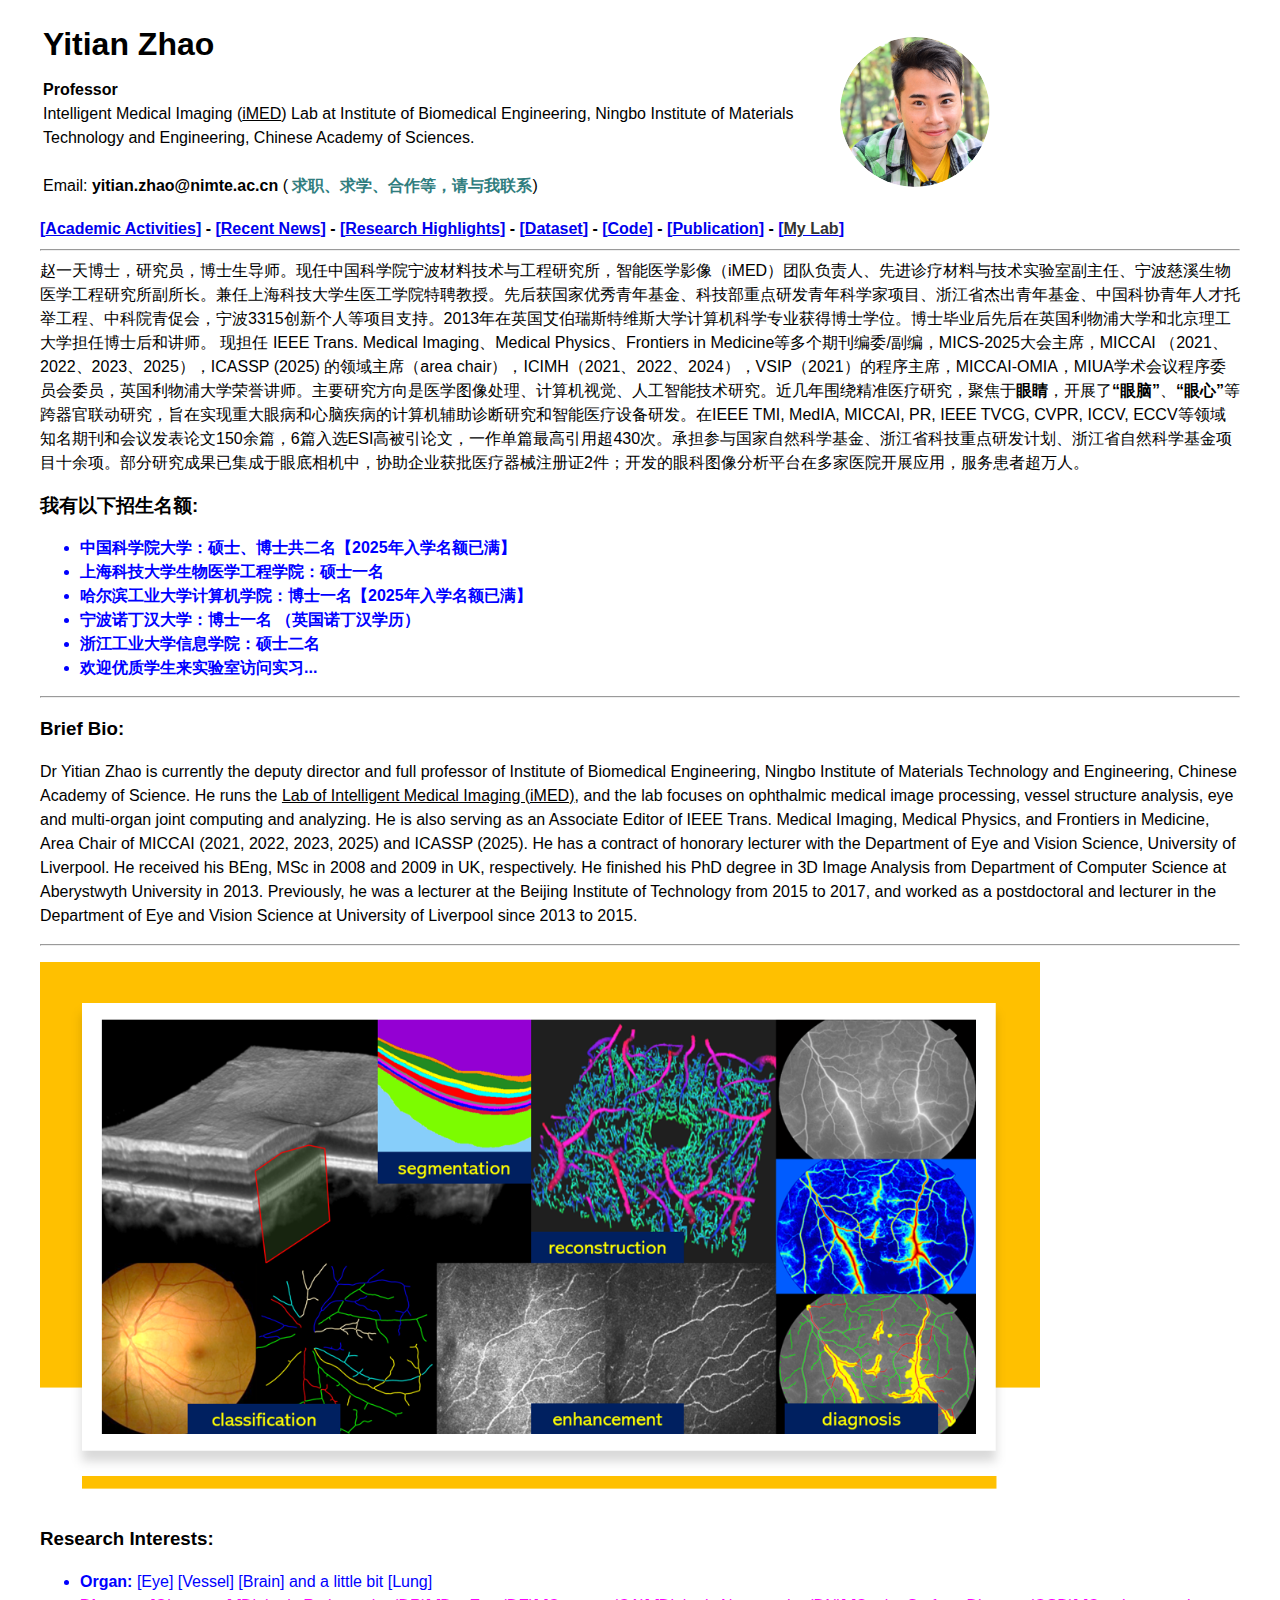
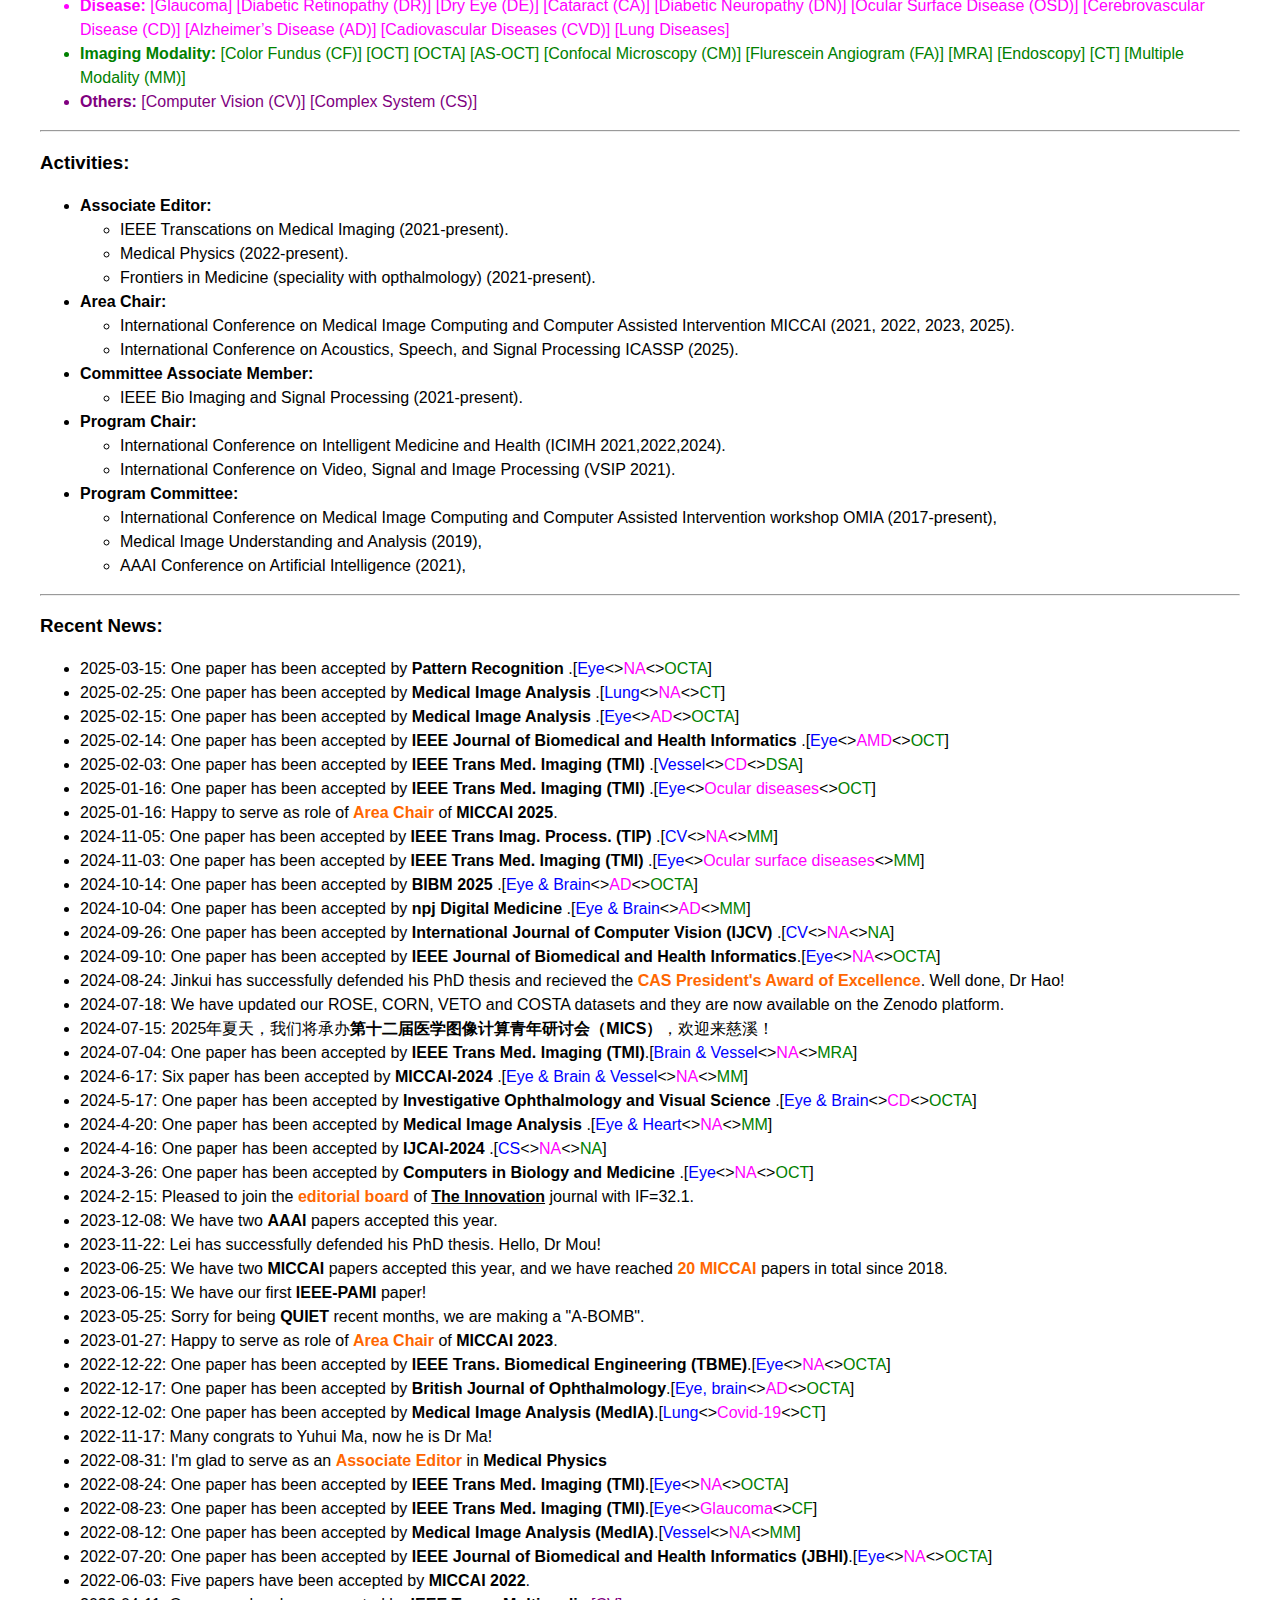
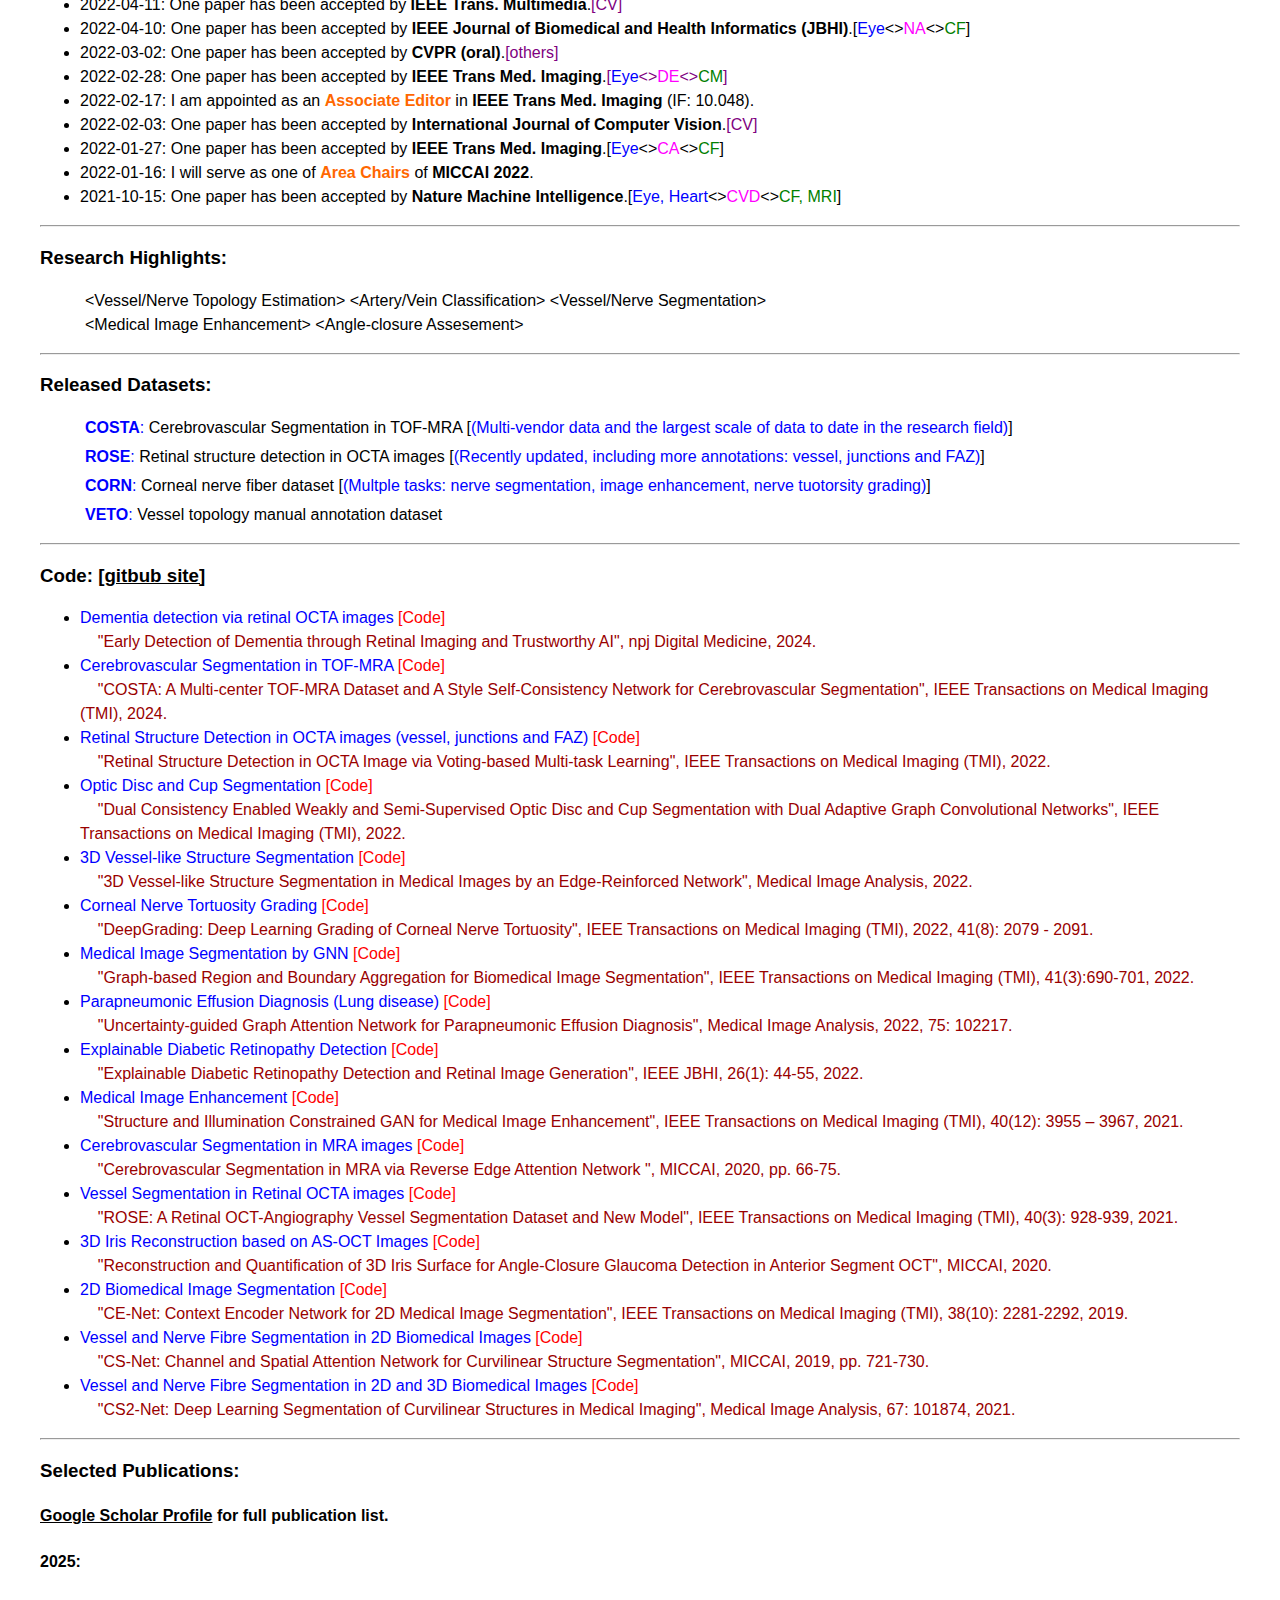
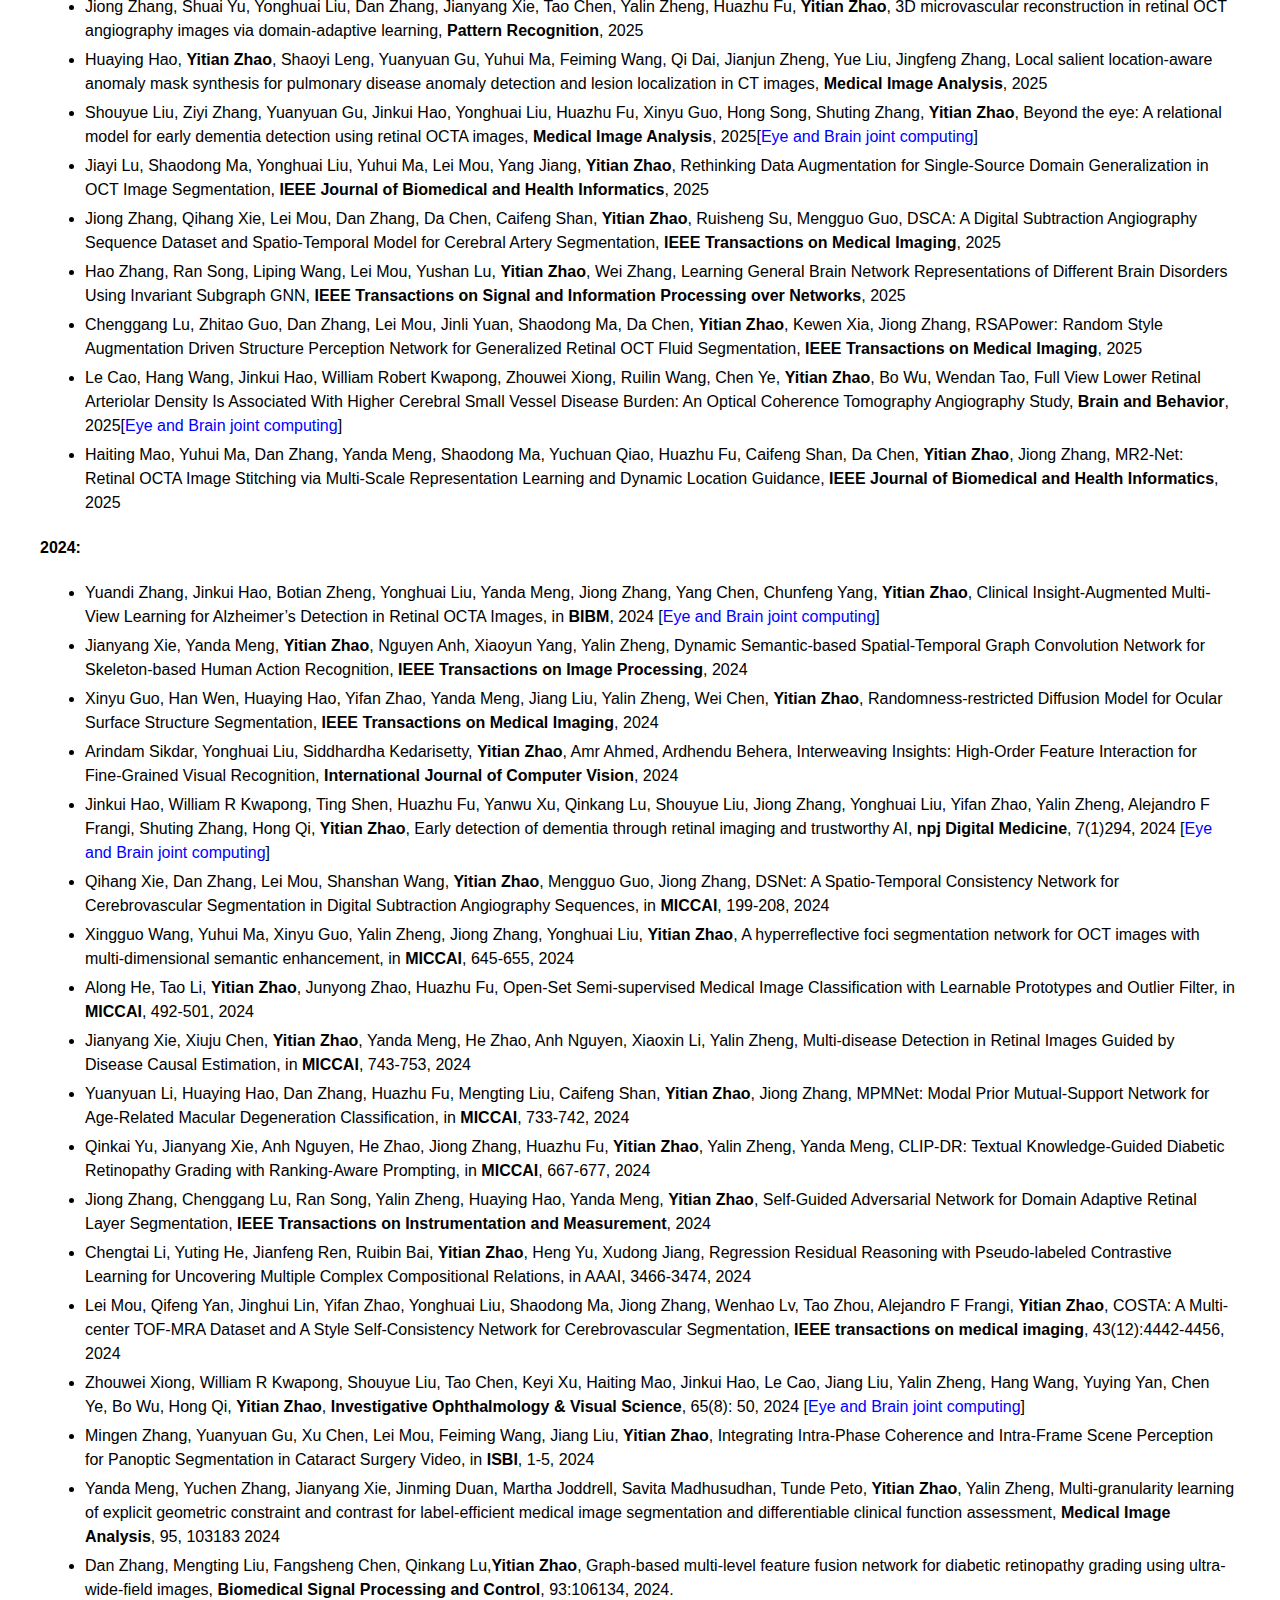
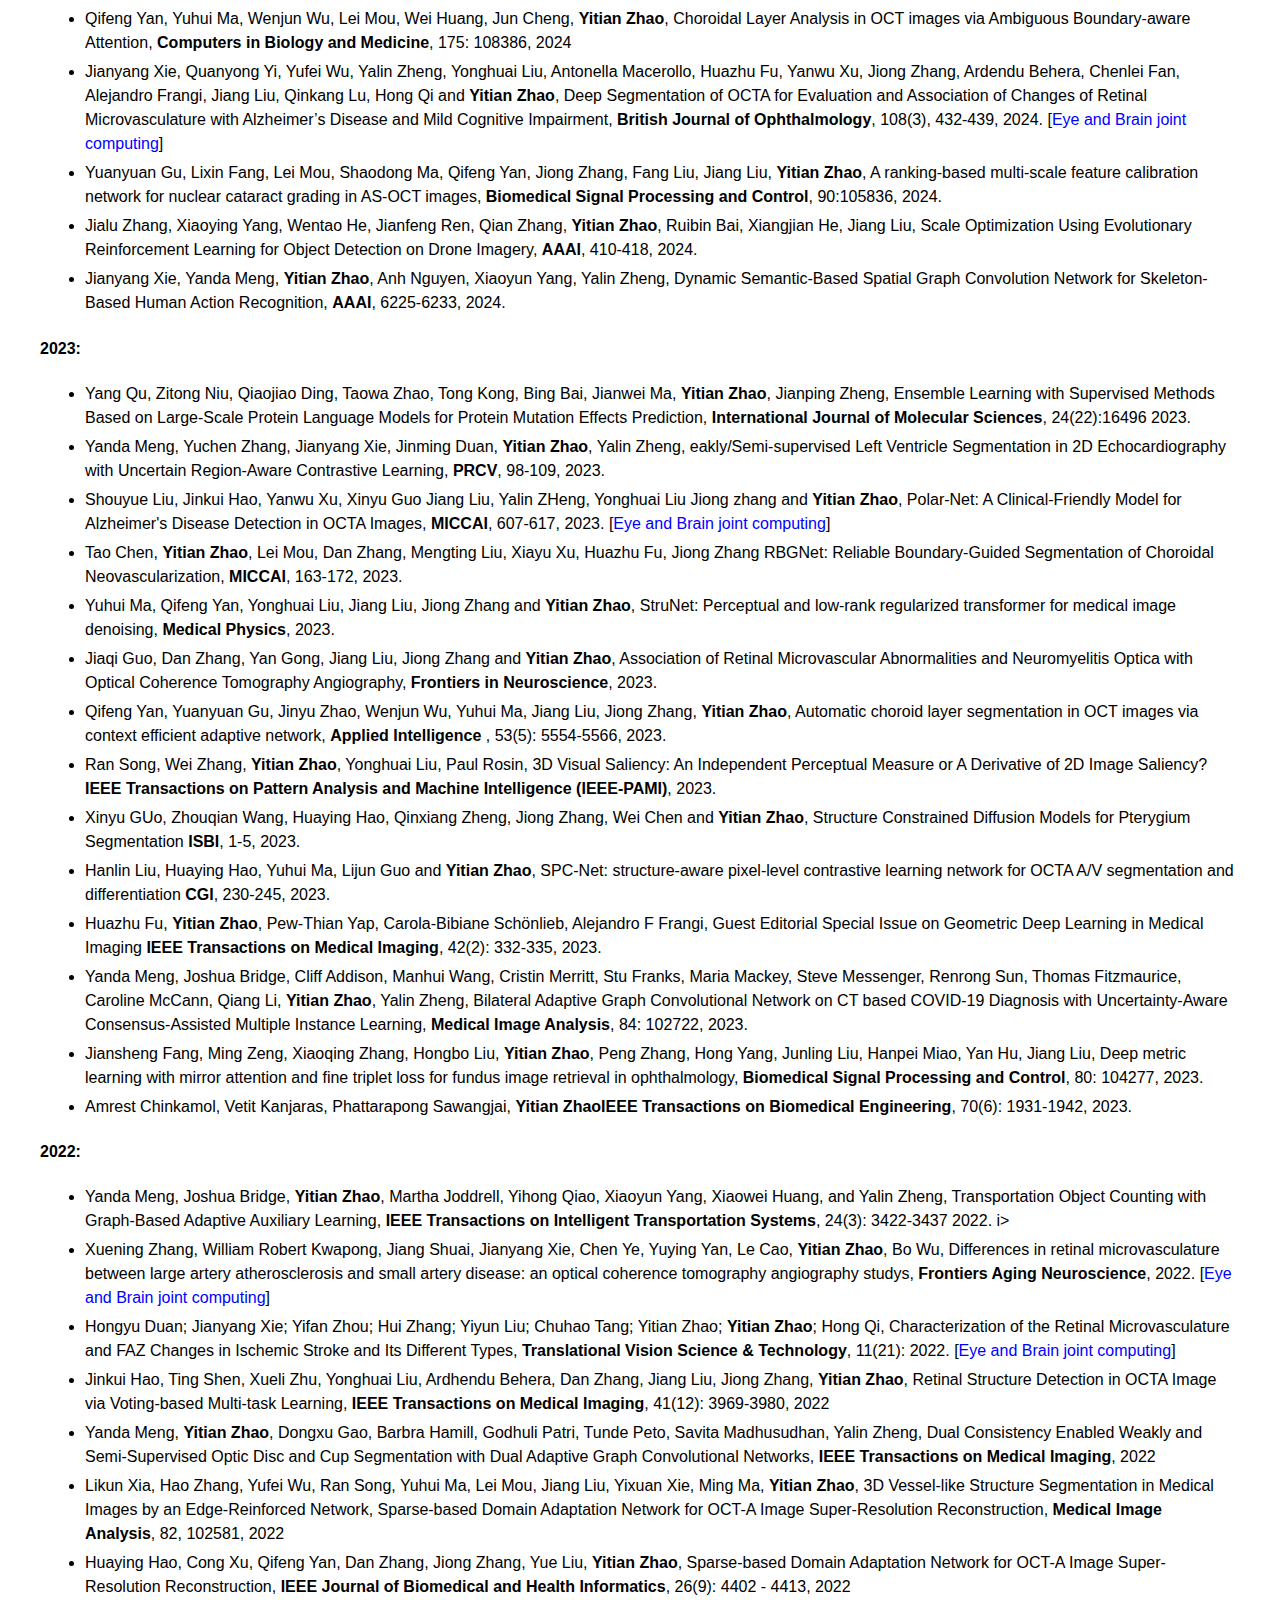
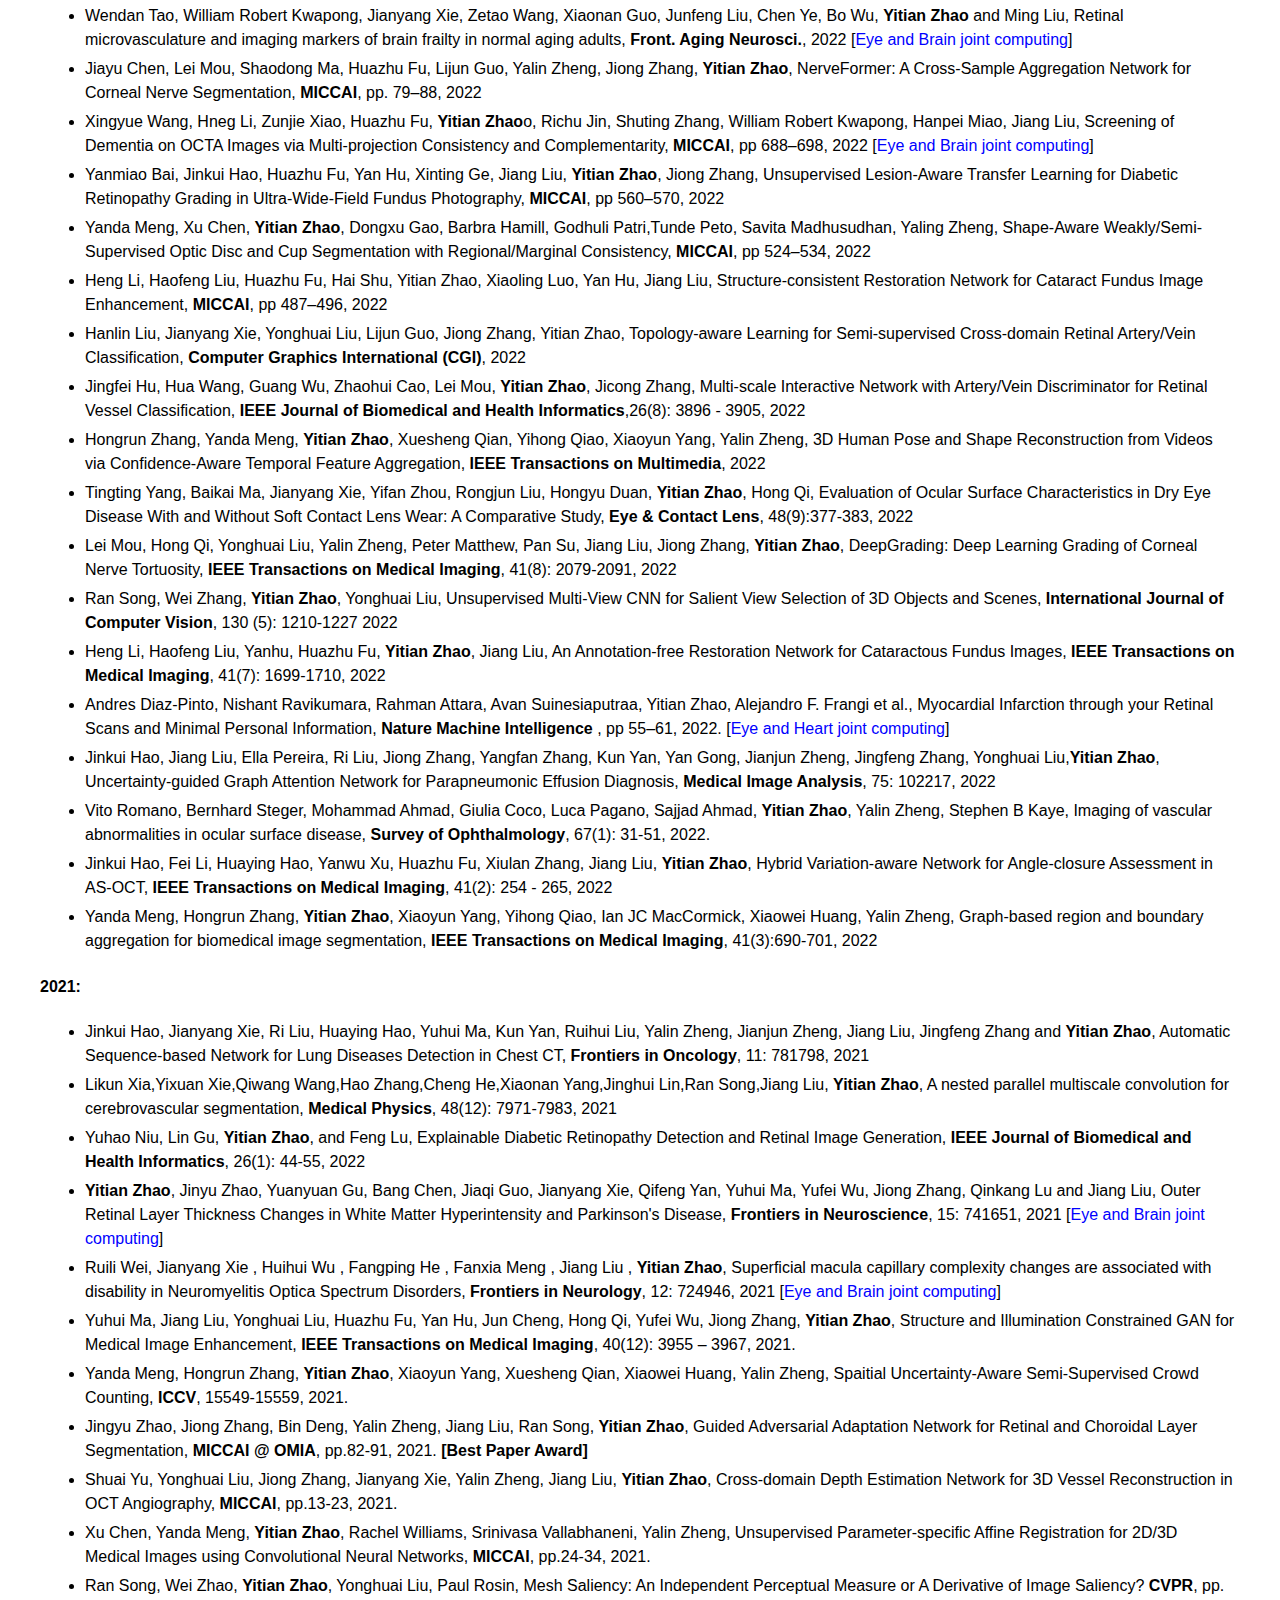
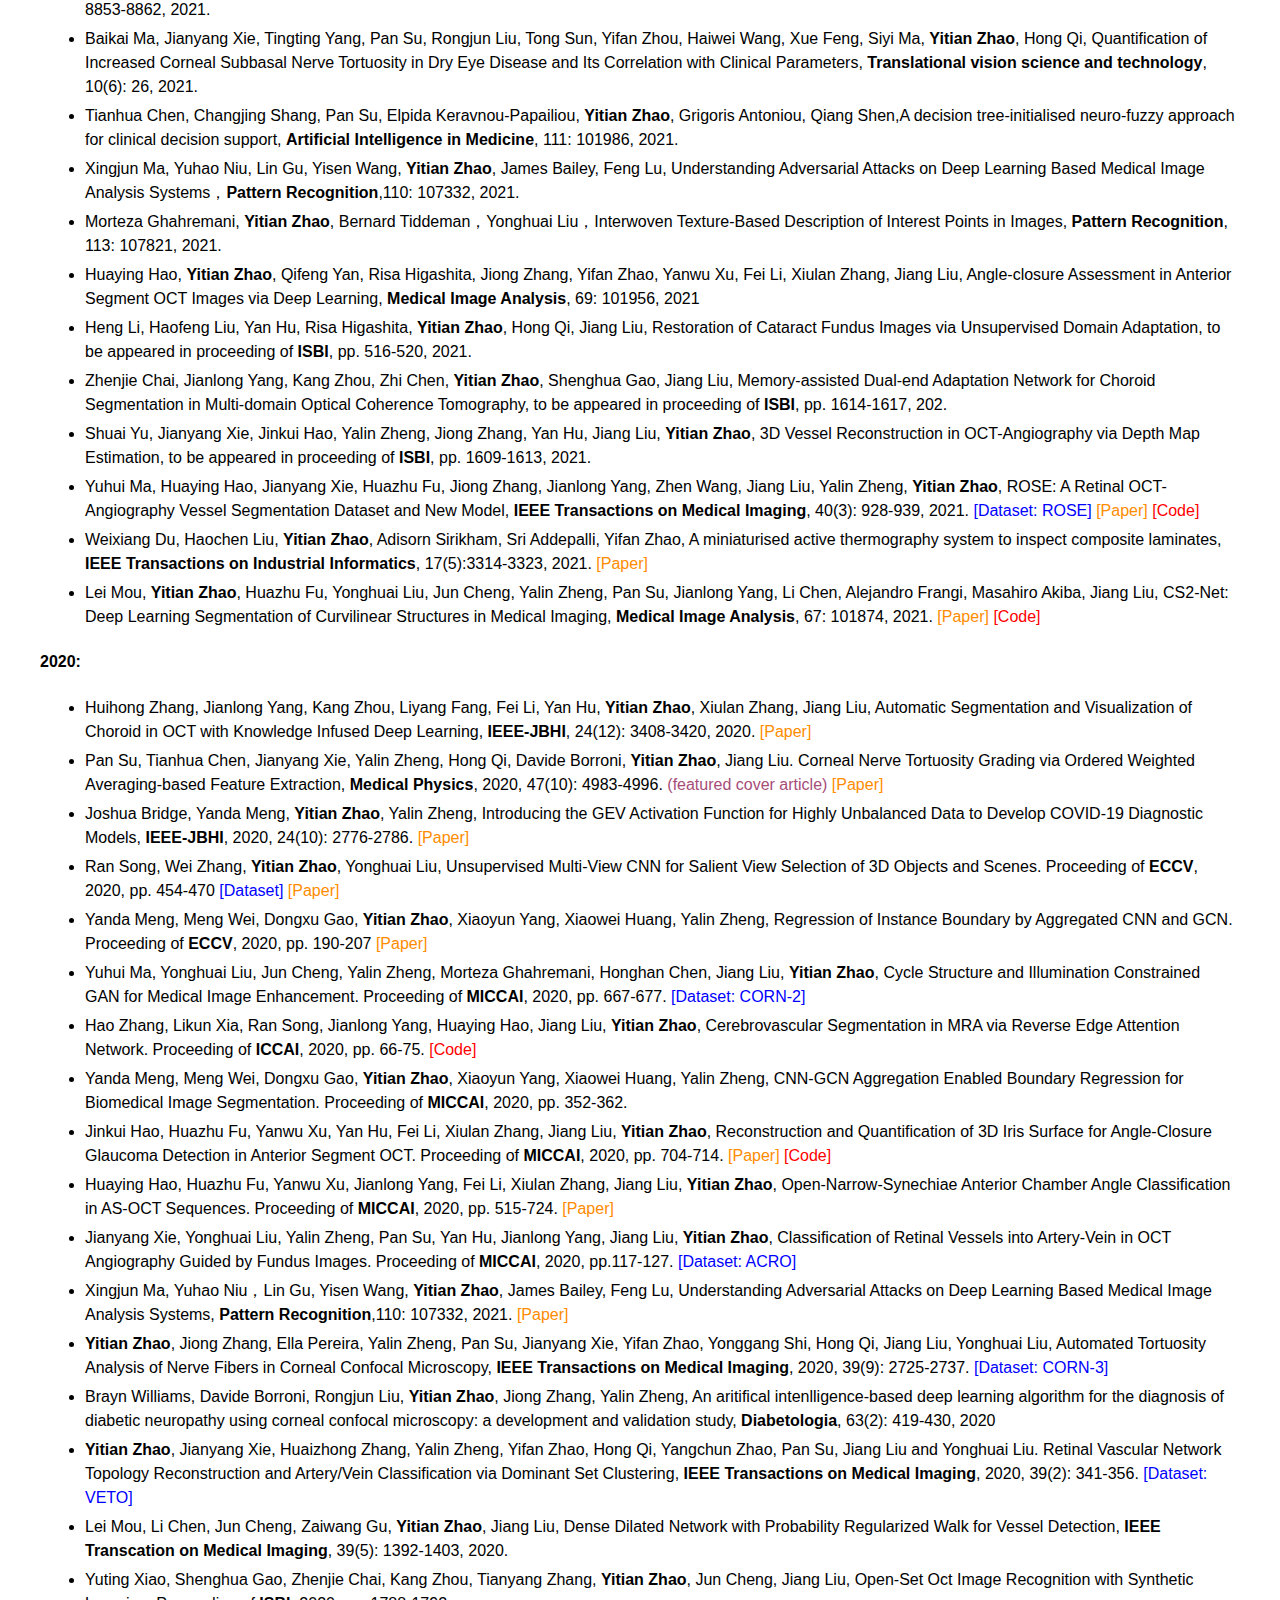
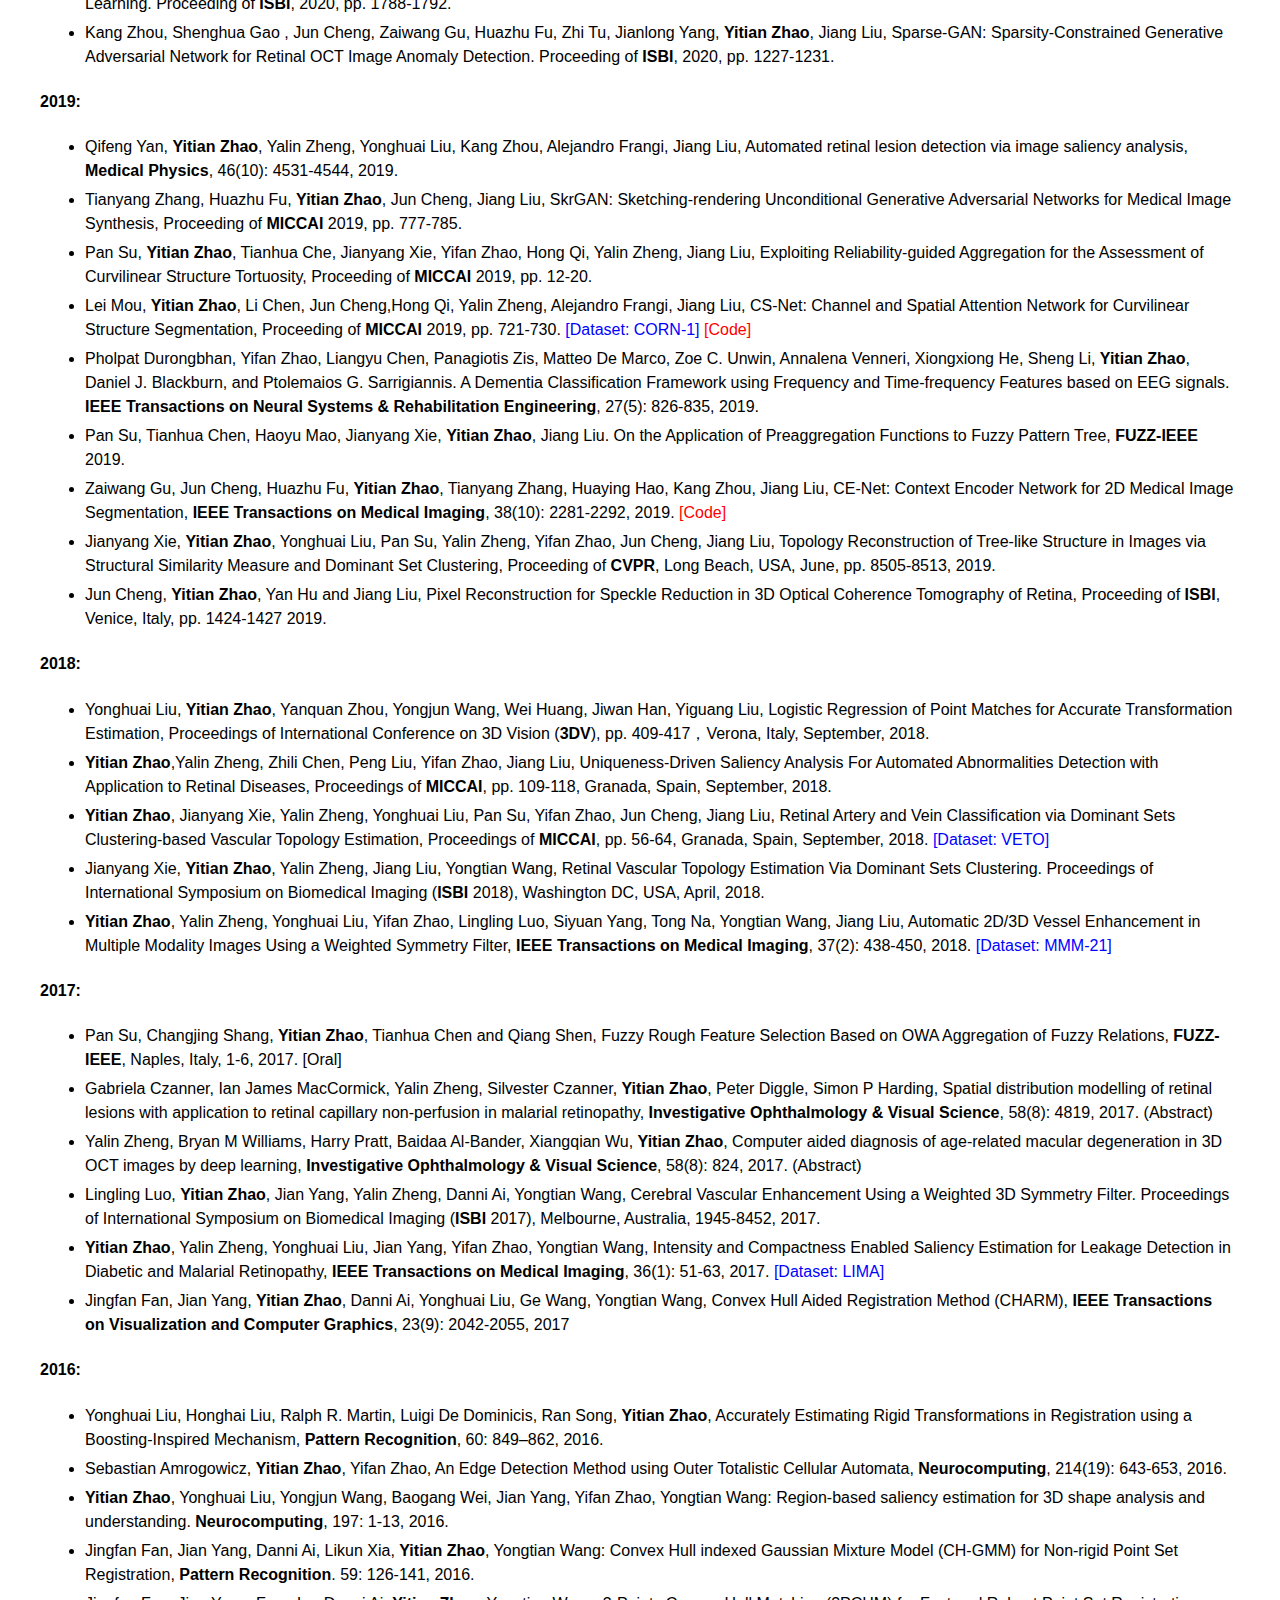
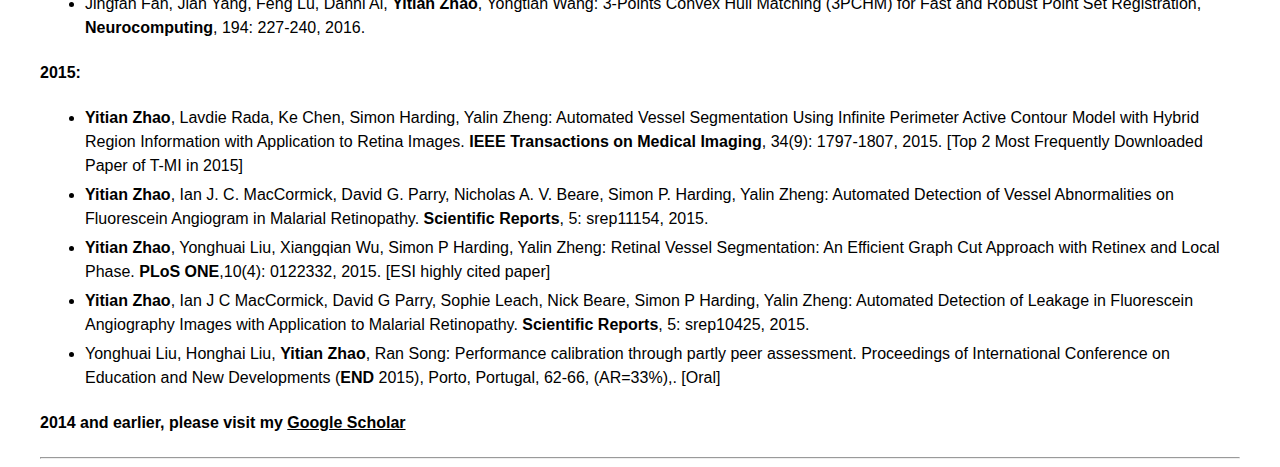
<file: index.html>
<!doctype html>
<html>

<head>
	<meta charset="utf-8">
	<meta http-equiv="X-UA-Compatible" content="chrome=1">
	<link rel="shortcut icon" type="image/x-icon" href="img/imed.png">
	<link rel="icon" type="image/x-icon" href="img/imed.png">
	<link rel="Bookmark" type="image/x-icon" href="img/imed.png">
	<title>Homepage of Yitian Zhao </title>
	<meta name="viewport" content="width=device-width">
	<link rel="stylesheet" type="text/css" href="default.css" />
	<style type="text/css">
	.face{
	width: 150px;
	height: 150px;
	border-radius: 50%;
	overflow: hidden;
}
	</style>
</head>

<body>
	<div class="wrapper" style="font-family: Helvetica, Tahoma, Arial; width:1200px; margin: 0 auto; line-height:150%">

		<section>

			<table border="0" id="table1" width="1000">
				<tbody>
					<tr>

						<td style="width:80%">
							<span style="color:##00008B;"> <h1>  Yitian Zhao </h1>
							<p>
								<strong>Professor</strong><br>
								Intelligent Medical Imaging (<a href="https://imed.nimte.ac.cn/" class="default-link">iMED</a>) Lab at Institute of Biomedical Engineering, Ningbo Institute of Materials Technology and Engineering, Chinese Academy of Sciences.<br> <br>
								Email: <strong>yitian.zhao@nimte.ac.cn</strong> (<span style="color:#307D7E;"> <strong>求职、求学、合作等，请与我联系</strong></span>)
							</p>
						</td>
						<td>
							<p align="center">
								<div class="face">
								<img class="face" src="img/face.png" width="150" height="150">
								</div>
							</p>
						</td>
					</tr>
				</tbody>
			</table>
	
	<strong>
				<a href="#Services-page">[<ud>Academic Activities</ud>]</a> 		
				- <a href="#new-page">[<ud>Recent News</ud>]</a> 
				- <a href="#highlights-pages">[<ud>Research Highlights</ud>]</a>   
		                - <a href="#dataset-pages">[<ud>Dataset</ud>]</a>  
		                - <a href="#Code-pages">[<ud>Code</ud>]</a>  
		                - <a href="#Paper-pages">[<ud>Publication</ud>]</a>  
				- <a href="https://imed.nimte.ac.cn/">[<font color="#333333">My Lab</font>]</a>  
				
			</strong>
			<hr />
	
赵一天博士，研究员，博士生导师。现任中国科学院宁波材料技术与工程研究所，智能医学影像（iMED）团队负责人、先进诊疗材料与技术实验室副主任、宁波慈溪生物医学工程研究所副所长。兼任上海科技大学生医工学院特聘教授。先后获国家优秀青年基金、科技部重点研发青年科学家项目、浙江省杰出青年基金、中国科协青年人才托举工程、中科院青促会，宁波3315创新个人等项目支持。2013年在英国艾伯瑞斯特维斯大学计算机科学专业获得博士学位。博士毕业后先后在英国利物浦大学和北京理工大学担任博士后和讲师。

现担任 IEEE Trans. Medical Imaging、Medical Physics、Frontiers in Medicine等多个期刊编委/副编，MICS-2025大会主席，MICCAI （2021、2022、2023、2025），ICASSP (2025) 的领域主席（area chair），ICIMH（2021、2022、2024），VSIP（2021）的程序主席，MICCAI-OMIA，MIUA学术会议程序委员会委员，英国利物浦大学荣誉讲师。主要研究方向是医学图像处理、计算机视觉、人工智能技术研究。近几年围绕精准医疗研究，聚焦于<strong>眼睛</strong>，开展了<strong>“眼脑”</strong>、<strong>“眼心”</strong>等跨器官联动研究，旨在实现重大眼病和心脑疾病的计算机辅助诊断研究和智能医疗设备研发。在IEEE TMI, MedIA, MICCAI, PR, IEEE TVCG, CVPR, ICCV, ECCV等领域知名期刊和会议发表论文150余篇，6篇入选ESI高被引论文，一作单篇最高引用超430次。承担参与国家自然科学基金、浙江省科技重点研发计划、浙江省自然科学基金项目十余项。部分研究成果已集成于眼底相机中，协助企业获批医疗器械注册证2件；开发的眼科图像分析平台在多家医院开展应用，服务患者超万人。



										<h3>
							<a id="Research-page" class="anchor" href="#Research-page" aria-hidden="true"><span
									class="octicon octicon-link"></span></a> 我有以下招生名额:
						</h3>
						<ul>
							<li style="color:#0000FF;">
								<strong> 中国科学院大学：硕士、博士共二名【2025年入学名额已满】</strong>
							</li>
							<li style="color:#0000FF;">
								<strong>上海科技大学生物医学工程学院：硕士一名</strong>
							</li>
							<li style="color:#0000FF;">
								<strong> 哈尔滨工业大学计算机学院：博士一名【2025年入学名额已满】 </strong>
							</li>
							<li style="color:#0000FF;">
								<strong>宁波诺丁汉大学：博士一名 （英国诺丁汉学历） </strong>
							</li>
							<li style="color:#0000FF;">
								<strong>浙江工业大学信息学院：硕士二名</strong>
							</li>
							</li>
							<li style="color:#0000FF;">
								<strong>欢迎优质学生来实验室访问实习...</strong>
							</li>
						</ul>

				

			
			<hr />

						<h3>
							<a id="biography-page" class="anchor" href="#biography-page" aria-hidden="true"><span
									class="octicon octicon-link"></span></a> Brief Bio:
						</h3>

						<p>
							Dr Yitian Zhao is currently the deputy director and full professor of Institute of Biomedical Engineering, Ningbo Institute of Materials Technology and Engineering, Chinese Academy of Science. 
							He runs the <a href="https://imed.nimte.ac.cn/" class="default-link"> Lab of Intelligent Medical Imaging (iMED)</a>, and the lab focuses on ophthalmic medical image processing, vessel structure analysis, eye and multi-organ joint computing and analyzing. 

He is also serving as an Associate Editor of IEEE Trans. Medical Imaging, Medical Physics, and Frontiers in Medicine, Area Chair of MICCAI (2021, 2022, 2023, 2025) and ICASSP (2025). He has a contract of honorary lecturer with the Department of Eye and Vision Science, University of Liverpool. He received his BEng, MSc in 2008 and 2009 in UK, respectively. He finished his PhD degree in 3D Image Analysis from Department of Computer Science at Aberystwyth University in 2013. Previously, he was a lecturer at the Beijing Institute of Technology from 2015 to 2017, and worked as a postdoctoral and lecturer in the Department of Eye and Vision Science at University of Liverpool since 2013 to 2015.
<hr />

							<p align="center">
								<div class="f1">
								<img class="f1" src="img/f1.png" width="1000" height="540">
								</div>
							</p>

						<h3>
							<a id="Research-page" class="anchor" href="#Research-page" aria-hidden="true"><span
									class="octicon octicon-link"></span></a> Research Interests:
						</h3>
						<ul>
							<li style="color:#0000FF;">
								<strong>Organ: </strong>[Eye] [Vessel] [Brain] and a little bit [Lung]
							</li>
							<li style="color:#FF00FF;">
								<strong>Disease: </strong>[Glaucoma]  [Diabetic Retinopathy (DR)] [Dry Eye (DE)] [Cataract (CA)] [Diabetic Neuropathy (DN)] [Ocular Surface Disease (OSD)] [Cerebrovascular Disease (CD)] [Alzheimer’s Disease (AD)] [Cadiovascular Diseases (CVD)] [Lung Diseases]
							</li>
							<li style="color:#008000;">
								<strong>Imaging Modality: </strong>[Color Fundus (CF)]  [OCT]  [OCTA]  [AS-OCT]  [Confocal Microscopy (CM)]  [Flurescein Angiogram (FA)] [MRA]  [Endoscopy] [CT] [Multiple Modality (MM)]
							</li>
							<li style="color:#800080;">
								<strong>Others: </strong>[Computer Vision (CV)] [Complex System (CS)]
							</li>
						</ul>


						<hr />


									<h3>
										<a id="Services-page" class="anchor" href="#Services-page" aria-hidden="true"><span
												class="octicon octicon-link"></span></a> Activities:
									</h3>
									<ul>
										<li><strong>Associate Editor:</strong>
											<ul>
												<li> IEEE Transcations on Medical Imaging (2021-present). </li>
												<li> Medical Physics (2022-present). </li>
												<li> Frontiers in Medicine (speciality with opthalmology) (2021-present). </li>
											</ul>
																				<li><strong>Area Chair:</strong>
											<ul>
												<li> International Conference on Medical Image Computing and Computer Assisted Intervention MICCAI (2021, 2022, 2023, 2025). </li>
												<li> International Conference on Acoustics, Speech, and Signal Processing ICASSP (2025). </li>
											</ul>
																			
										<li><strong>Committee Associate Member:</strong>
											<ul>
												<li> IEEE Bio Imaging and Signal Processing (2021-present). </li>
											</ul>
										</li>
										
										<li><strong>Program Chair:</strong>
											<ul>
												<li>
													International Conference on Intelligent Medicine and Health (ICIMH 2021,2022,2024).
												</li>
												<li>
													International Conference on Video, Signal and Image Processing (VSIP 2021).
												</li>
											</ul>
										</li>
										<li><strong>Program Committee:</strong>
											<ul>
												<li>
													International Conference on Medical Image Computing and Computer Assisted Intervention workshop OMIA (2017-present),
												</li>
												<li>
													Medical Image Understanding and Analysis (2019),
												</li>
												<li>
													AAAI Conference on Artificial Intelligence (2021),
												</li>
												
											</ul>
										</li>
									</ul>
									</p>

									<hr />

			<h3>
				<a id="new-page" class="anchor" href="#new-page" aria-hidden="true"><span
						class="octicon octicon-link"></span></a>
				Recent News:
			</h3>

		
			<ul class='news'>
				</li>	
				<li>2025-03-15: One paper has been accepted by <strong>Pattern Recognition  </strong>.[<span style="color:#0000FF;">Eye</span>&lt&gt<span style="color:#FF00FF;">NA</span>&lt&gt<span style="color:#008000;">OCTA</span>]
				</li>	
				</li>	
				<li>2025-02-25: One paper has been accepted by <strong>Medical Image Analysis  </strong>.[<span style="color:#0000FF;">Lung</span>&lt&gt<span style="color:#FF00FF;">NA</span>&lt&gt<span style="color:#008000;">CT</span>]
				</li>	
				<li>2025-02-15: One paper has been accepted by <strong>Medical Image Analysis  </strong>.[<span style="color:#0000FF;">Eye</span>&lt&gt<span style="color:#FF00FF;">AD</span>&lt&gt<span style="color:#008000;">OCTA</span>]
				</li>	
			</li>	
				<li>2025-02-14: One paper has been accepted by <strong>IEEE Journal of Biomedical and Health Informatics  </strong>.[<span style="color:#0000FF;">Eye</span>&lt&gt<span style="color:#FF00FF;">AMD</span>&lt&gt<span style="color:#008000;">OCT</span>]
				</li>	
			</li>	
				<li>2025-02-03: One paper has been accepted by <strong>IEEE Trans Med. Imaging (TMI) </strong>.[<span style="color:#0000FF;">Vessel</span>&lt&gt<span style="color:#FF00FF;">CD</span>&lt&gt<span style="color:#008000;">DSA</span>]
				</li>	
				<li>2025-01-16: One paper has been accepted by <strong>IEEE Trans Med. Imaging (TMI) </strong>.[<span style="color:#0000FF;">Eye</span>&lt&gt<span style="color:#FF00FF;">Ocular diseases</span>&lt&gt<span style="color:#008000;">OCT</span>]
				</li>	
								<li>2025-01-16: Happy to serve as role of  <span style="color:#FF6700;"> <strong>Area Chair</strong></span> of <strong>MICCAI 2025</strong>.
				</li>
				<li>2024-11-05: One paper has been accepted by <strong>IEEE Trans Imag. Process. (TIP) </strong>.[<span style="color:#0000FF;">CV</span>&lt&gt<span style="color:#FF00FF;">NA</span>&lt&gt<span style="color:#008000;">MM</span>]
				</li>
				</li>	
				<li>2024-11-03: One paper has been accepted by <strong>IEEE Trans Med. Imaging (TMI) </strong>.[<span style="color:#0000FF;">Eye</span>&lt&gt<span style="color:#FF00FF;">Ocular surface diseases</span>&lt&gt<span style="color:#008000;">MM</span>]
				</li>	
				</li>	
				<li>2024-10-14: One paper has been accepted by <strong>BIBM 2025 </strong>.[<span style="color:#0000FF;">Eye & Brain</span>&lt&gt<span style="color:#FF00FF;">AD</span>&lt&gt<span style="color:#008000;">OCTA</span>]
				</li>							
				<li>2024-10-04: One paper has been accepted by <strong>npj Digital Medicine </strong>.[<span style="color:#0000FF;">Eye & Brain</span>&lt&gt<span style="color:#FF00FF;">AD</span>&lt&gt<span style="color:#008000;">MM</span>]
				</li>	
				</li>							
				<li>2024-09-26: One paper has been accepted by <strong>International Journal of Computer Vision (IJCV) </strong>.[<span style="color:#0000FF;">CV</span>&lt&gt<span style="color:#FF00FF;">NA</span>&lt&gt<span style="color:#008000;">NA</span>]
				</li>
				<li>2024-09-10: One paper has been accepted by <strong> IEEE Journal of Biomedical and Health Informatics</strong>.[<span style="color:#0000FF;">Eye</span>&lt&gt<span style="color:#FF00FF;">NA</span>&lt&gt<span style="color:#008000;">OCTA</span>]
				</li>	
				</li> 
				<li>2024-08-24: Jinkui has successfully defended his PhD thesis and recieved the  <span style="color:#FF6700;"> <strong>CAS President's Award of Excellence</strong></span>. Well done, Dr Hao!
				</li> 
				<li>2024-07-18: We have updated our ROSE, CORN, VETO and COSTA datasets and they are now available on the Zenodo platform.
				</li>	
				<li>2024-07-15: 2025年夏天，我们将承办<strong>第十二届医学图像计算青年研讨会（MICS）</strong>，欢迎来慈溪！
				</li>	
				<li>2024-07-04: One paper has been accepted by <strong>IEEE Trans Med. Imaging (TMI)</strong>.[<span style="color:#0000FF;">Brain & Vessel</span>&lt&gt<span style="color:#FF00FF;">NA</span>&lt&gt<span style="color:#008000;">MRA</span>]
					</li> 
				
				
				</li>	
								<li>2024-6-17: Six paper has been accepted by <strong>MICCAI-2024 </strong>.[<span style="color:#0000FF;">Eye & Brain & Vessel</span>&lt&gt<span style="color:#FF00FF;">NA</span>&lt&gt<span style="color:#008000;">MM</span>]
				</li>	
				<li>2024-5-17: One paper has been accepted by <strong>Investigative Ophthalmology and Visual Science </strong>.[<span style="color:#0000FF;">Eye & Brain</span>&lt&gt<span style="color:#FF00FF;">CD</span>&lt&gt<span style="color:#008000;">OCTA</span>]
				</li>	
				<li>2024-4-20: One paper has been accepted by <strong>Medical Image Analysis </strong>.[<span style="color:#0000FF;">Eye & Heart</span>&lt&gt<span style="color:#FF00FF;">NA</span>&lt&gt<span style="color:#008000;">MM</span>]
				</li>	
				<li>2024-4-16: One paper has been accepted by <strong>IJCAI-2024 </strong>.[<span style="color:#0000FF;">CS</span>&lt&gt<span style="color:#FF00FF;">NA</span>&lt&gt<span style="color:#008000;">NA</span>]
				</li>	
				<li>2024-3-26: One paper has been accepted by <strong>Computers in Biology and Medicine  </strong>.[<span style="color:#0000FF;">Eye</span>&lt&gt<span style="color:#FF00FF;">NA</span>&lt&gt<span style="color:#008000;">OCT</span>]
				</li>	
				<li>2024-2-15: Pleased to join the <span style="color:#FF6700;"> <strong>editorial board</strong></span> of <strong><a href="www.cell.com/the-innovation" class="default-link">The Innovation</a></strong> journal with IF=32.1.
				</li> 
				<li>2023-12-08: We have two <strong>AAAI</strong> papers accepted this year.
				</li> 
				<li>2023-11-22: Lei has successfully defended his PhD thesis. Hello, Dr Mou!
				</li> 
				
				<li>2023-06-25: We have two <strong>MICCAI</strong> papers accepted this year, and we have reached <span style="color:#FF6700;"> <strong> 20 MICCAI </strong></span> papers in total since 2018.
				</li> 
				
				<li>2023-06-15: We have our first <strong>IEEE-PAMI</strong> paper!
				</li> 
				
				<li>2023-05-25: Sorry for being <strong>QUIET</strong> recent months, we are making a "A-BOMB".
				</li> 
				
				<li>2023-01-27: Happy to serve as role of  <span style="color:#FF6700;"> <strong>Area Chair</strong></span> of <strong>MICCAI 2023</strong>.
				</li> 
				
				<li>2022-12-22: One paper has been accepted by <strong>IEEE Trans. Biomedical Engineering (TBME)</strong>.[<span style="color:#0000FF;">Eye</span>&lt&gt<span style="color:#FF00FF;">NA</span>&lt&gt<span style="color:#008000;">OCTA</span>]
				</li>	
				<li>2022-12-17: One paper has been accepted by <strong>British Journal of Ophthalmology</strong>.[<span style="color:#0000FF;">Eye, brain</span>&lt&gt<span style="color:#FF00FF;">AD</span>&lt&gt<span style="color:#008000;">OCTA</span>]
				</li>	
				
						<li>2022-12-02: One paper has been accepted by <strong>Medical Image Analysis (MedIA)</strong>.[<span style="color:#0000FF;">Lung</span>&lt&gt<span style="color:#FF00FF;">Covid-19</span>&lt&gt<span style="color:#008000;">CT</span>]
				</li>		
			<li>2022-11-17: Many congrats to Yuhui Ma, now he is Dr Ma!
				</li>	
				<li>2022-08-31: I'm glad to serve as an <span style="color:#FF6700;"> <strong>Associate Editor</strong> </span>in <strong>Medical Physics</strong>
				</li>	
				
						<li>2022-08-24: One paper has been accepted by <strong>IEEE Trans Med. Imaging (TMI)</strong>.[<span style="color:#0000FF;">Eye</span>&lt&gt<span style="color:#FF00FF;">NA</span>&lt&gt<span style="color:#008000;">OCTA</span>]
				</li>	
				
						<li>2022-08-23: One paper has been accepted by <strong>IEEE Trans Med. Imaging (TMI)</strong>.[<span style="color:#0000FF;">Eye</span>&lt&gt<span style="color:#FF00FF;">Glaucoma</span>&lt&gt<span style="color:#008000;">CF</span>]
				</li>	
				
								<li>2022-08-12: One paper has been accepted by <strong>Medical Image Analysis (MedIA)</strong>.[<span style="color:#0000FF;">Vessel</span>&lt&gt<span style="color:#FF00FF;">NA</span>&lt&gt<span style="color:#008000;">MM</span>]
				</li>	
				
				<li>2022-07-20: One paper has been accepted by <strong>IEEE Journal of Biomedical and Health Informatics (JBHI)</strong>.[<span style="color:#0000FF;">Eye</span>&lt&gt<span style="color:#FF00FF;">NA</span>&lt&gt<span style="color:#008000;">OCTA</span>]
				</li>	
				<li>2022-06-03: Five papers have been accepted by <strong>MICCAI 2022</strong>.
				</li>	
				<li>2022-04-11: One paper has been accepted by <strong>IEEE Trans. Multimedia</strong>.<span style="color:#800080;">[CV]
				</li>
							
						<li>2022-04-10: One paper has been accepted by <strong>IEEE Journal of Biomedical and Health Informatics (JBHI)</strong>.[<span style="color:#0000FF;">Eye</span>&lt&gt<span style="color:#FF00FF;">NA</span>&lt&gt<span style="color:#008000;">CF</span>]
				</li>
							
						<li>2022-03-02: One paper has been accepted by <strong>CVPR (oral)</strong>.<span style="color:#800080;">[others]
				</li>
							
				<li>2022-02-28: One paper has been accepted by <strong>IEEE Trans Med. Imaging</strong>.<span style="color:#800080;">[<span style="color:#0000FF;">Eye</span>&lt&gt<span style="color:#FF00FF;">DE</span>&lt&gt<span style="color:#008000;">CM</span>]
				</li>
				</li>
					<li>2022-02-17: I am appointed as an <span style="color:#FF6700;"> <strong>Associate Editor</strong> </span>in <strong>IEEE Trans Med. Imaging</strong> (IF: 10.048).
				</li>
				</li>
				<li>2022-02-03: One paper has been accepted by <strong>International Journal of Computer Vision</strong>.<span style="color:#800080;">[CV]</span>
				</li>
					<li>2022-01-27: One paper has been accepted by <strong>IEEE Trans Med. Imaging</strong>.[<span style="color:#0000FF;">Eye</span>&lt&gt<span style="color:#FF00FF;">CA</span>&lt&gt<span style="color:#008000;">CF</span>]
				</li>
				</li>
					<li>2022-01-16: I will serve as one of  <span style="color:#FF6700;"> <strong>Area Chairs</strong></span> of <strong>MICCAI 2022</strong>.
				</li>
					</li>
					<li>2021-10-15: One paper has been accepted by <strong>Nature Machine Intelligence</strong>.[<span style="color:#0000FF;">Eye, Heart</span>&lt&gt<span style="color:#FF00FF;">CVD</span>&lt&gt<span style="color:#008000;">CF, MRI</span>]
				</li>	
		
			</ul>
			<hr />

			<h3>
				<a id="highlights-pages" class="anchor" href="#highlights-pages" aria-hidden="true"><span
						class="octicon octicon-link"></span></a> Research Highlights:
					</h3>

		
			<ul class="dataset-ul">
				<li>
				<a class='default-link' href="Research_Highlights.html">
					&ltVessel/Nerve Topology Estimation&gt
					&ltArtery/Vein Classification&gt
					&ltVessel/Nerve Segmentation&gt<br>
					&ltMedical Image Enhancement&gt
					&ltAngle-closure Assesement&gt</li>
			</ul>

				</a>

			<hr/>
			<h3>
				<a id="dataset-pages" class="anchor" href="#dataset-pages" aria-hidden="true"><span
						class="octicon octicon-link"></span></a> Released Datasets:
						</h3>

		
			<ul class="dataset-ul">
				<li>
					<a class='default-link' href="https://imed.nimte.ac.cn/costa.html"><span style="color:#0000FF;"><strong>COSTA</strong>: <span style="color:#000000;"> Cerebrovascular Segmentation in TOF-MRA [<span style="color:#0000FF;">(Multi-vendor data and the largest scale of data to date in the research field)</span>] </a>
				</li>
						
				<li>
					<a class='default-link' href="https://imed.nimte.ac.cn/rose-all.html"><span style="color:#0000FF;"><strong>ROSE</strong>: <span style="color:#000000;"> Retinal structure detection in OCTA images [<span style="color:#0000FF;">(Recently updated, including more annotations: vessel, junctions and FAZ)</span>]  </a>
				</li>
				<li>
					<a class='default-link' href="https://imed.nimte.ac.cn/CORN.html"><span style="color:#0000FF;"><strong>CORN</strong>: <span style="color:#000000;"> Corneal nerve fiber dataset [<span style="color:#0000FF;">(Multple tasks: nerve segmentation, image enhancement, nerve tuotorsity grading)</span>]</a>
				</li>
				
				<li>
					<a class='default-link' href="https://imed.nimte.ac.cn/ssel-pology-groundtruth.html"><span style="color:#0000FF;"><strong>VETO</strong>:  <span style="color:#000000;">Vessel  topology manual annotation dataset</a>
				</li>
						</ul>

			<hr/>
			<h3>
				<a id="Code-pages" class="anchor" href="#Code-pages" aria-hidden="true"><span
						class="octicon octicon-link"></span></a> Code:
						<a class='default-link' href="https://github.com/iMED-Lab">[gitbub site]</a>
						</h3>
	<ul>
			<li>
					<span class='title'>Dementia detection via retinal OCTA images </span>
					<a class="code" href="https://github.com/iMED-Lab/Eye-AD">[Code]</a>
					<br><span class="highlights">&nbsp&nbsp&nbsp&nbsp"Early Detection of Dementia through Retinal Imaging and Trustworthy AI", npj Digital Medicine, 2024.</span>
				</li>
		<li>
					<span class='title'>Cerebrovascular Segmentation in TOF-MRA </span>
					<a class="code" href="https://github.com/iMED-Lab/COSTA">[Code]</a>
					<br><span class="highlights">&nbsp&nbsp&nbsp&nbsp"COSTA: A Multi-center TOF-MRA Dataset and A Style Self-Consistency Network for Cerebrovascular Segmentation", IEEE Transactions on Medical Imaging (TMI), 2024.</span>
				</li>
		
		
		<li>
					<span class='title'>Retinal Structure Detection in OCTA images (vessel, junctions and FAZ)</span>
					<a class="code" href="https://github.com/iMED-Lab/VAFF-Net">[Code]</a>
					<br><span class="highlights">&nbsp&nbsp&nbsp&nbsp"Retinal Structure Detection in OCTA Image via Voting-based Multi-task Learning", IEEE Transactions on Medical Imaging (TMI), 2022.</span>
				</li>
		
			<li>
					<span class='title'>Optic Disc and Cup Segmentation</span>
					<a class="code" href="https://github.com/smallmax00/Dual_Adaptive_Graph_Reasoning">[Code]</a>
					<br><span class="highlights">&nbsp&nbsp&nbsp&nbsp"Dual Consistency Enabled Weakly and Semi-Supervised Optic Disc and Cup Segmentation with Dual Adaptive Graph Convolutional Networks", IEEE Transactions on Medical Imaging (TMI), 2022.</span>
				</li>
		
		<li>
					<span class='title'>3D Vessel-like Structure Segmentation</span>
					<a class="code" href="https://github.com/iMED-Lab/ER-Net">[Code]</a>
					<br><span class="highlights">&nbsp&nbsp&nbsp&nbsp"3D Vessel-like Structure Segmentation in Medical Images by an Edge-Reinforced Network", Medical Image Analysis, 2022.</span>
				</li>
		
		
		
		<li>
					<span class='title'>Corneal Nerve Tortuosity Grading</span>
					<a class="code" href="https://github.com/iMED-Lab/TortuosityGrading">[Code]</a>
					<br><span class="highlights">&nbsp&nbsp&nbsp&nbsp"DeepGrading: Deep Learning Grading of
Corneal Nerve Tortuosity", IEEE Transactions on Medical Imaging (TMI), 2022, 41(8): 2079 - 2091.</span>
				</li>
		
				<li>
					<span class='title'>Medical Image Segmentation by GNN</span>
					<a class="code" href="https://github.com/smallmax00/Graph_Region_Boudnary">[Code]</a>
					<br><span class="highlights">&nbsp&nbsp&nbsp&nbsp"Graph-based Region and Boundary Aggregation for Biomedical Image Segmentation", IEEE Transactions on Medical Imaging (TMI), 41(3):690-701, 2022.</span>
				</li>
				
								<li>
					<span class='title'>Parapneumonic Effusion Diagnosis (Lung disease)</span>
					<a class="code" href="https://github.com/iMED-Lab/UG-GAT">[Code]</a>
					<br><span class="highlights">&nbsp&nbsp&nbsp&nbsp"Uncertainty-guided Graph Attention Network for Parapneumonic Effusion Diagnosis", Medical Image Analysis, 2022, 75: 102217.</span>
				</li>
				
<li>
					<span class='title'>Explainable Diabetic Retinopathy Detection</span>
					<a class="code" href="https://github.com/zzdyyy/Patho-GAN">[Code]</a>
					<br><span class="highlights">&nbsp&nbsp&nbsp&nbsp"Explainable Diabetic Retinopathy Detection and Retinal Image Generation", IEEE JBHI, 26(1): 44-55, 2022.</span>
				</li>
				
				<li>
					<span class='title'>Medical Image Enhancement</span>
					<a class="code" href="https://github.com/iMED-Lab/StillGAN">[Code]</a>
					<br><span class="highlights">&nbsp&nbsp&nbsp&nbsp"Structure and Illumination Constrained GAN for Medical Image Enhancement", IEEE Transactions on Medical Imaging (TMI), 40(12): 3955 – 3967, 2021.</span>
				</li>
				
				<li>
					<span class='title'>Cerebrovascular Segmentation in MRA images</span>
					<a class="code" href="https://github.com/iMED-Lab/RE-Net">[Code]</a>
					<br><span class="highlights">&nbsp&nbsp&nbsp&nbsp"Cerebrovascular Segmentation in MRA via Reverse Edge Attention Network ", MICCAI, 2020,  pp. 66-75.</span>
				</li>
				<li>
					<span class='title'>Vessel Segmentation in Retinal OCTA images</span>
					<a class="code" href="https://github.com/iMED-Lab/OCTA-Net-OCTA-Vessel-Segmentation-Network">[Code]</a>
					<br><span class="highlights">&nbsp&nbsp&nbsp&nbsp"ROSE: A Retinal OCT-Angiography Vessel Segmentation Dataset and New Model", IEEE Transactions on Medical Imaging (TMI), 40(3): 928-939, 2021.</span>
				</li>
				<li>
					<span class='title'>3D Iris Reconstruction based on AS-OCT Images</span>
					<a class="code" href="https://github.com/iMED-Lab/WRB-Net">[Code]</a>
					<br><span class="highlights">&nbsp&nbsp&nbsp&nbsp"Reconstruction and Quantification of 3D Iris Surface for Angle-Closure Glaucoma Detection in Anterior Segment OCT", MICCAI, 2020.</span>
				</li>
				<li>
					<span class='title'>2D Biomedical Image Segmentation</span>
					<a class="code" href="https://github.com/Guzaiwang/CE-Net">[Code]</a>
					<br><span class="highlights">&nbsp&nbsp&nbsp&nbsp"CE-Net: Context Encoder Network for 2D Medical Image Segmentation", IEEE Transactions on Medical Imaging (TMI), 38(10): 2281-2292, 2019.</span>
				</li>
				<li>
					<span class='title'>Vessel and Nerve Fibre Segmentation in 2D Biomedical Images</span>
					<a class="code" href="https://github.com/iMED-Lab/CS-Net">[Code]</a>
					<br><span class="highlights">&nbsp&nbsp&nbsp&nbsp"CS-Net: Channel and Spatial Attention Network for Curvilinear Structure Segmentation", MICCAI, 2019, pp. 721-730.</span>
				</li>
				<li>
					<span class='title'>Vessel and Nerve Fibre Segmentation in 2D and 3D Biomedical Images</span>
					<a class="code" href="https://github.com/iMED-Lab/CS-Net">[Code]</a>
					<br><span class="highlights">&nbsp&nbsp&nbsp&nbsp"CS2-Net: Deep Learning Segmentation of Curvilinear Structures in Medical Imaging", Medical Image Analysis, 67: 101874, 2021.</span>
				</li>
			</ul>

			<hr/>

			<div class="publications">
			<h3>
				<a id="Paper-pages" class="anchor" href="#Paper-pages" aria-hidden="true"><span
						class="octicon octicon-link"></span></a> Selected Publications:
			</h3>

			<h4>
				<a class="default-link" href="https://scholar.google.co.uk/citations?user=8mULu94AAAAJ&hl=en" target="_blank">Google Scholar Profile</a> for full publication list.
				</ul>
<h4>
			2025:
			</h4>
			<ul>
					
                                <li>Jiong Zhang, Shuai Yu, Yonghuai Liu, Dan Zhang, Jianyang Xie, Tao Chen, Yalin Zheng, Huazhu Fu, <strong>Yitian Zhao</strong>, 3D microvascular reconstruction in retinal OCT angiography images via domain-adaptive learning, <strong>Pattern Recognition</strong>, 2025</li>	
                                <li>Huaying Hao, <strong>Yitian Zhao</strong>, Shaoyi Leng, Yuanyuan Gu, Yuhui Ma, Feiming Wang, Qi Dai, Jianjun Zheng, Yue Liu, Jingfeng Zhang, Local salient location-aware anomaly mask synthesis for pulmonary disease anomaly detection and lesion localization in CT images, <strong>Medical Image Analysis</strong>, 2025</li>
				<li>Shouyue Liu, Ziyi Zhang, Yuanyuan Gu, Jinkui Hao, Yonghuai Liu, Huazhu Fu, Xinyu Guo, Hong Song, Shuting Zhang, <strong>Yitian Zhao</strong>, Beyond the eye: A relational model for early dementia detection using retinal OCTA images, <strong> Medical Image Analysis</strong>, 2025[<span style="color:#0000FF;">Eye and Brain joint computing</span>]</li>
				<li>Jiayi Lu, Shaodong Ma, Yonghuai Liu, Yuhui Ma, Lei Mou, Yang Jiang, <strong>Yitian Zhao</strong>, Rethinking Data Augmentation for Single-Source Domain Generalization in OCT Image Segmentation, <strong>IEEE Journal of Biomedical and Health Informatics</strong>, 2025</li>
				<li>Jiong Zhang, Qihang Xie, Lei Mou, Dan Zhang, Da Chen, Caifeng Shan, <strong>Yitian Zhao</strong>, Ruisheng Su, Mengguo Guo, DSCA: A Digital Subtraction Angiography Sequence Dataset and Spatio-Temporal Model for Cerebral Artery Segmentation, <strong>IEEE Transactions on Medical Imaging</strong>, 2025</li>
				<li>Hao Zhang, Ran Song, Liping Wang, Lei Mou, Yushan Lu, <strong>Yitian Zhao</strong>, Wei Zhang, Learning General Brain Network Representations of Different Brain Disorders Using Invariant Subgraph GNN, <strong>IEEE Transactions on Signal and Information Processing over Networks</strong>, 2025</li>
				<li>Chenggang Lu, Zhitao Guo, Dan Zhang, Lei Mou, Jinli Yuan, Shaodong Ma, Da Chen, <strong>Yitian Zhao</strong>, Kewen Xia, Jiong Zhang, RSAPower: Random Style Augmentation Driven Structure Perception Network for Generalized Retinal OCT Fluid Segmentation, <strong>IEEE Transactions on Medical Imaging</strong>, 2025</li>
				<li>Le Cao, Hang Wang, Jinkui Hao, William Robert Kwapong, Zhouwei Xiong, Ruilin Wang, Chen Ye, <strong>Yitian Zhao</strong>, Bo Wu, Wendan Tao, Full View Lower Retinal Arteriolar Density Is Associated With Higher Cerebral Small Vessel Disease Burden: An Optical Coherence Tomography Angiography Study, <strong>Brain and Behavior</strong>, 2025[<span style="color:#0000FF;">Eye and Brain joint computing</span>]</li>
				<li> Haiting Mao, Yuhui Ma, Dan Zhang, Yanda Meng, Shaodong Ma, Yuchuan Qiao, Huazhu Fu, Caifeng Shan, Da Chen,  <strong>Yitian Zhao</strong>, Jiong Zhang, MR2-Net: Retinal OCTA Image Stitching via Multi-Scale Representation Learning and Dynamic Location Guidance, <strong>IEEE Journal of Biomedical and Health Informatics</strong>, 2025 </li>	
				</ul>	
			<h4>
			
			2024:
			</h4>
			<ul>
			        <li>  Yuandi Zhang, Jinkui Hao, Botian Zheng, Yonghuai Liu, Yanda Meng, Jiong Zhang, Yang Chen, Chunfeng Yang, <strong>Yitian Zhao</strong>, Clinical Insight-Augmented Multi-View Learning for Alzheimer’s Detection in Retinal OCTA Images, in  <strong>BIBM</strong>, 2024 [<span style="color:#0000FF;">Eye and Brain joint computing</span>]</li>
				<li> Jianyang Xie, Yanda Meng,  <strong>Yitian Zhao</strong>, Nguyen Anh, Xiaoyun Yang, Yalin Zheng, Dynamic Semantic-based Spatial-Temporal Graph Convolution Network for Skeleton-based Human Action Recognition, <strong>IEEE Transactions on Image Processing</strong>, 2024</li>
				<li> Xinyu Guo, Han Wen, Huaying Hao, Yifan Zhao, Yanda Meng, Jiang Liu, Yalin Zheng, Wei Chen,  <strong>Yitian Zhao</strong>, Randomness-restricted Diffusion Model for Ocular Surface Structure Segmentation, <strong>IEEE Transactions on Medical Imaging</strong>, 2024</li>
				<li>  Arindam Sikdar, Yonghuai Liu, Siddhardha Kedarisetty,  <strong>Yitian Zhao</strong>, Amr Ahmed, Ardhendu Behera, Interweaving Insights: High-Order Feature Interaction for Fine-Grained Visual Recognition, <strong>International Journal of Computer Vision</strong>, 2024 </li>
				<li> Jinkui Hao, William R Kwapong, Ting Shen, Huazhu Fu, Yanwu Xu, Qinkang Lu, Shouyue Liu, Jiong Zhang, Yonghuai Liu, Yifan Zhao, Yalin Zheng, Alejandro F Frangi, Shuting Zhang, Hong Qi,  <strong>Yitian Zhao</strong>, Early detection of dementia through retinal imaging and trustworthy AI, <strong>npj Digital Medicine</strong>, 7(1)294, 2024  [<span style="color:#0000FF;">Eye and Brain joint computing</span>] </li>
				<li>Qihang Xie, Dan Zhang, Lei Mou, Shanshan Wang,  <strong>Yitian Zhao</strong>, Mengguo Guo, Jiong Zhang, DSNet: A Spatio-Temporal Consistency Network for Cerebrovascular Segmentation in Digital Subtraction Angiography Sequences, in <strong>MICCAI</strong>, 199-208, 2024 </li>
				<li>Xingguo Wang, Yuhui Ma, Xinyu Guo, Yalin Zheng, Jiong Zhang, Yonghuai Liu,  <strong>Yitian Zhao</strong>, A hyperreflective foci segmentation network for OCT images with multi-dimensional semantic enhancement, in <strong>MICCAI</strong>, 645-655, 2024 </li>
				<li> Along He, Tao Li, <strong>Yitian Zhao</strong>, Junyong Zhao, Huazhu Fu, Open-Set Semi-supervised Medical Image Classification with Learnable Prototypes and Outlier Filter, in <strong>MICCAI</strong>, 492-501, 2024</li>
				<li> Jianyang Xie, Xiuju Chen,  <strong>Yitian Zhao</strong>, Yanda Meng, He Zhao, Anh Nguyen, Xiaoxin Li, Yalin Zheng, Multi-disease Detection in Retinal Images Guided by Disease Causal Estimation, in <strong>MICCAI</strong>, 743-753, 2024</li>
				<li> Yuanyuan Li, Huaying Hao, Dan Zhang, Huazhu Fu, Mengting Liu, Caifeng Shan,  <strong>Yitian Zhao</strong>, Jiong Zhang, MPMNet: Modal Prior Mutual-Support Network for Age-Related Macular Degeneration Classification, in <strong>MICCAI</strong>, 733-742, 2024</li>
				<li> Qinkai Yu, Jianyang Xie, Anh Nguyen, He Zhao, Jiong Zhang, Huazhu Fu,  <strong>Yitian Zhao</strong>, Yalin Zheng, Yanda Meng, CLIP-DR: Textual Knowledge-Guided Diabetic Retinopathy Grading with Ranking-Aware Prompting, in <strong>MICCAI</strong>, 667-677, 2024 </li>
							
				<li>Jiong Zhang, Chenggang Lu, Ran Song, Yalin Zheng, Huaying Hao, Yanda Meng,  <strong>Yitian Zhao</strong>, Self-Guided Adversarial Network for Domain Adaptive Retinal Layer Segmentation, <strong>IEEE Transactions on Instrumentation and Measurement</strong>, 2024 </li>
				<li> Chengtai Li, Yuting He, Jianfeng Ren, Ruibin Bai,  <strong>Yitian Zhao</strong>, Heng Yu, Xudong Jiang, Regression Residual Reasoning with Pseudo-labeled Contrastive Learning for Uncovering Multiple Complex Compositional Relations, in AAAI, 3466-3474, 2024</li>
				<li> Lei Mou, Qifeng Yan, Jinghui Lin, Yifan Zhao, Yonghuai Liu, Shaodong Ma, Jiong Zhang, Wenhao Lv, Tao Zhou, Alejandro F Frangi,  <strong>Yitian Zhao</strong>, COSTA: A Multi-center TOF-MRA Dataset and A Style Self-Consistency Network for Cerebrovascular Segmentation, <strong>IEEE transactions on medical imaging</strong>, 43(12):4442-4456, 2024 </li>
				<li> Zhouwei Xiong, William R Kwapong, Shouyue Liu, Tao Chen, Keyi Xu, Haiting Mao, Jinkui Hao, Le Cao, Jiang Liu, Yalin Zheng, Hang Wang, Yuying Yan, Chen Ye, Bo Wu, Hong Qi,  <strong>Yitian Zhao</strong>, <strong>Investigative Ophthalmology & Visual Science</strong>, 65(8): 50, 2024  [<span style="color:#0000FF;">Eye and Brain joint computing</span>] </li>
				<li> Mingen Zhang, Yuanyuan Gu, Xu Chen, Lei Mou, Feiming Wang, Jiang Liu,  <strong>Yitian Zhao</strong>, Integrating Intra-Phase Coherence and Intra-Frame Scene Perception for Panoptic Segmentation in Cataract Surgery Video, in <strong>ISBI</strong>, 1-5, 2024</li>				
			        <li> Yanda Meng, Yuchen Zhang, Jianyang Xie, Jinming Duan, Martha Joddrell, Savita Madhusudhan, Tunde Peto, <strong>Yitian Zhao</strong>, Yalin Zheng, Multi-granularity learning of explicit geometric constraint and contrast for label-efficient medical image segmentation and differentiable clinical function assessment, <strong> Medical Image Analysis</strong>, 95, 103183 2024</li>
				<li> Dan Zhang, Mengting Liu, Fangsheng Chen, Qinkang Lu,<strong>Yitian Zhao</strong>, Graph-based multi-level feature fusion network for diabetic retinopathy grading using ultra-wide-field images, <strong>Biomedical Signal Processing and Control</strong>, 93:106134, 2024. </li>
				<li> Qifeng Yan, Yuhui Ma, Wenjun Wu, Lei Mou, Wei Huang, Jun Cheng, <strong>Yitian Zhao</strong>, Choroidal Layer Analysis in OCT images via Ambiguous Boundary-aware Attention, <strong>Computers in Biology and Medicine</strong>, 175: 108386, 2024</li>
				<li> Jianyang Xie, Quanyong Yi, Yufei Wu, Yalin Zheng, Yonghuai Liu, Antonella Macerollo, Huazhu Fu, Yanwu Xu, Jiong Zhang, Ardendu Behera, Chenlei Fan, Alejandro Frangi, Jiang Liu, Qinkang Lu, Hong Qi and  <strong>Yitian Zhao</strong>, Deep Segmentation of OCTA for Evaluation and Association of Changes of Retinal Microvasculature with Alzheimer’s Disease and Mild Cognitive Impairment, <strong> British Journal of Ophthalmology</strong>, 108(3), 432-439, 2024. [<span style="color:#0000FF;">Eye and Brain joint computing</span>]</li>	
				<li> Yuanyuan Gu, Lixin Fang, Lei Mou, Shaodong Ma, Qifeng Yan, Jiong Zhang, Fang Liu, Jiang Liu, <strong>Yitian Zhao</strong>, A ranking-based multi-scale feature calibration network for nuclear cataract grading in AS-OCT images, <strong> Biomedical Signal Processing and Control</strong>, 90:105836, 2024.</li>
				<li> Jialu Zhang, Xiaoying Yang, Wentao He, Jianfeng Ren, Qian Zhang, <strong>Yitian Zhao</strong>, Ruibin Bai, Xiangjian He, Jiang Liu, Scale Optimization Using Evolutionary Reinforcement Learning for Object Detection on Drone Imagery, <strong> AAAI</strong>, 410-418, 2024.</li>
				<li> Jianyang Xie, Yanda Meng, <strong>Yitian Zhao</strong>, Anh Nguyen, Xiaoyun Yang, Yalin Zheng, Dynamic Semantic-Based Spatial Graph Convolution Network for Skeleton-Based Human Action Recognition, <strong> AAAI</strong>, 6225-6233, 2024.</li>
			</ul>	
			<h4>
			
			2023:
			</h4>
			<ul>
				<li> Yang Qu, Zitong Niu, Qiaojiao Ding, Taowa Zhao, Tong Kong, Bing Bai, Jianwei Ma,   <strong>Yitian Zhao</strong>, Jianping Zheng, Ensemble Learning with Supervised Methods Based on Large-Scale Protein Language Models for Protein Mutation Effects Prediction, <strong> International Journal of Molecular Sciences</strong>, 24(22):16496 2023.</li>
				<li> Yanda Meng, Yuchen Zhang, Jianyang Xie, Jinming Duan,   <strong>Yitian Zhao</strong>,  Yalin Zheng, eakly/Semi-supervised Left Ventricle Segmentation in 2D Echocardiography with Uncertain Region-Aware Contrastive Learning, <strong> PRCV</strong>, 98-109, 2023.</li>					
				<li>Shouyue Liu, Jinkui Hao, Yanwu Xu, Xinyu Guo Jiang Liu, Yalin ZHeng, Yonghuai Liu  Jiong zhang and  <strong>Yitian Zhao</strong>, Polar-Net: A Clinical-Friendly Model for Alzheimer's Disease Detection in OCTA Images, <strong> MICCAI</strong>, 607-617, 2023. [<span style="color:#0000FF;">Eye and Brain joint computing</span>]</li>
			 	<li> Tao Chen, <strong>Yitian Zhao</strong>, Lei Mou, Dan Zhang, Mengting Liu, Xiayu Xu, Huazhu Fu, Jiong Zhang	RBGNet: Reliable Boundary-Guided Segmentation of Choroidal Neovascularization, <strong> MICCAI</strong>, 163-172, 2023.			</li>
				<li> Yuhui Ma, Qifeng Yan, Yonghuai Liu, Jiang Liu, Jiong Zhang and  <strong>Yitian Zhao</strong>, StruNet: Perceptual and low-rank regularized transformer for medical image denoising, <strong> Medical Physics</strong>, 2023.				</li>
				<li> Jiaqi Guo, Dan Zhang, Yan Gong, Jiang Liu, Jiong Zhang and  <strong>Yitian Zhao</strong>,	Association of Retinal Microvascular Abnormalities and Neuromyelitis Optica with Optical Coherence Tomography Angiography, <strong> Frontiers in Neuroscience</strong>, 2023.</li>
				<li> Qifeng Yan, Yuanyuan Gu, Jinyu Zhao, Wenjun Wu, Yuhui Ma, Jiang Liu, Jiong Zhang, <strong>Yitian Zhao</strong>,	Automatic choroid layer segmentation in OCT images via context efficient adaptive network, <strong> Applied Intelligence </strong>, 53(5): 5554-5566, 2023.</li>
				<li> Ran Song, Wei Zhang, <strong>Yitian Zhao</strong>, Yonghuai Liu, Paul Rosin, 3D Visual Saliency: An Independent Perceptual Measure or A Derivative of 2D Image Saliency? <strong>IEEE Transactions on Pattern Analysis and Machine Intelligence (IEEE-PAMI)</strong>, 2023.</li>
				<li> 	Xinyu GUo, Zhouqian Wang, Huaying Hao, Qinxiang Zheng, Jiong Zhang, Wei Chen and <strong>Yitian Zhao</strong>, Structure Constrained Diffusion Models for Pterygium Segmentation <strong> ISBI</strong>, 1-5, 2023.</li>
				<li>  Hanlin Liu, Huaying Hao, Yuhui Ma, Lijun Guo and <strong>Yitian Zhao</strong>, SPC-Net: structure-aware pixel-level contrastive learning network for OCTA A/V segmentation and differentiation  <strong> CGI</strong>, 230-245, 2023.</li>
				<li> 	Huazhu Fu, <strong>Yitian Zhao</strong>, Pew-Thian Yap, Carola-Bibiane Schönlieb, Alejandro F Frangi, Guest Editorial Special Issue on Geometric Deep Learning in Medical Imaging <strong> IEEE Transactions on Medical Imaging</strong>, 42(2): 332-335, 2023.</li>
				<li> Yanda Meng, Joshua Bridge, Cliff Addison, Manhui Wang, Cristin Merritt, Stu Franks, Maria Mackey, Steve Messenger, Renrong Sun, Thomas Fitzmaurice, Caroline McCann, Qiang Li, <strong>Yitian Zhao</strong>,  Yalin Zheng,  Bilateral Adaptive Graph Convolutional Network on CT based COVID-19 Diagnosis with Uncertainty-Aware Consensus-Assisted Multiple Instance Learning, <strong>Medical Image Analysis</strong>,  84: 102722, 2023. </li>		
				<li> Jiansheng Fang, Ming Zeng, Xiaoqing Zhang, Hongbo Liu, <strong>Yitian Zhao</strong>, Peng Zhang, Hong Yang, Junling Liu, Hanpei Miao, Yan Hu, Jiang Liu, Deep metric learning with mirror attention and fine triplet loss for fundus image retrieval in ophthalmology, <strong>Biomedical Signal Processing and Control</strong>,  80: 104277, 2023. </li>	
				<li> Amrest Chinkamol, Vetit Kanjaras, Phattarapong Sawangjai, <strong>Yitian Zhao</strong, Thapanun Sudhawiyangkul, Chantana Chantrapornchai, Cuntai Guan, Theerawit Wilaiprasitporn, 	OCTAve: 2D en face Optical Coherence Tomography Angiography Vessel Segmentation in Weakly-Supervised Learning with Locality Augmentation, <strong>IEEE Transactions on Biomedical Engineering</strong>,  70(6): 1931-1942, 2023. </li>	
			</ul>	
		        <h4>
				
			2022:
			</h4>
			<ul>
				<li> Yanda Meng, Joshua Bridge,  <strong>Yitian Zhao</strong>, Martha Joddrell, Yihong Qiao, Xiaoyun Yang, Xiaowei Huang, and Yalin Zheng, Transportation Object Counting with Graph-Based Adaptive Auxiliary Learning, <strong>IEEE Transactions on Intelligent Transportation Systems</strong>, 24(3): 3422-3437 2022. i>
				<li> Xuening Zhang, William Robert Kwapong, Jiang Shuai, Jianyang Xie, Chen Ye, Yuying Yan, Le Cao, <strong>Yitian Zhao</strong>, Bo Wu,  Differences in retinal microvasculature between large artery atherosclerosis and small artery disease: an optical coherence tomography angiography studys, <strong>Frontiers Aging Neuroscience</strong>,  2022. [<span style="color:#0000FF;">Eye and Brain joint computing</span>]</li>
				<li> Hongyu Duan; Jianyang Xie; Yifan Zhou; Hui Zhang; Yiyun Liu; Chuhao Tang; Yitian Zhao;  <strong>Yitian Zhao</strong>; Hong Qi, Characterization of the Retinal Microvasculature and FAZ Changes in Ischemic Stroke and Its Different Types, <strong>Translational Vision Science & Technology</strong>, 11(21): 2022.  [<span style="color:#0000FF;">Eye and Brain joint computing</span>]</li>				
				<li> Jinkui Hao, Ting Shen, Xueli Zhu, Yonghuai Liu, Ardhendu Behera, Dan Zhang, Jiang Liu, Jiong Zhang, <strong>Yitian Zhao</strong>, Retinal Structure Detection in OCTA Image via Voting-based Multi-task Learning, <strong>IEEE Transactions on Medical Imaging</strong>, 41(12): 3969-3980, 2022</li>	
				<li>  	Yanda Meng, <strong>Yitian Zhao</strong>, Dongxu Gao, Barbra Hamill, Godhuli Patri, Tunde Peto, Savita Madhusudhan, Yalin Zheng, Dual Consistency Enabled Weakly and Semi-Supervised Optic Disc and Cup Segmentation with Dual Adaptive Graph Convolutional Networks, <strong>IEEE Transactions on Medical Imaging</strong>, 2022</li>					
				<li> Likun Xia, Hao Zhang, Yufei Wu, Ran Song, Yuhui Ma, Lei Mou, Jiang Liu, Yixuan Xie, Ming Ma, <strong>Yitian Zhao</strong>, 3D Vessel-like Structure Segmentation in Medical Images by an Edge-Reinforced Network, Sparse-based Domain Adaptation Network for OCT-A Image Super-Resolution Reconstruction, <strong> Medical Image Analysis</strong>, 82, 102581, 2022</li>					
				<li>Huaying Hao, Cong Xu, Qifeng Yan, Dan Zhang, Jiong Zhang, Yue Liu, <strong>Yitian Zhao</strong>, Sparse-based Domain Adaptation Network for OCT-A Image Super-Resolution Reconstruction, <strong>IEEE Journal of Biomedical and Health Informatics</strong>, 26(9): 4402 - 4413, 2022</li>	
				<li>	Wendan Tao, William Robert Kwapong, Jianyang Xie, Zetao Wang, Xiaonan Guo, Junfeng Liu, Chen Ye, Bo Wu,  <strong>Yitian Zhao</strong> and Ming Liu, Retinal microvasculature and imaging markers of brain frailty in normal aging adults,  <strong>Front. Aging Neurosci.</strong>, 2022 [<span style="color:#0000FF;">Eye and Brain joint computing</span>]		</li>					
				<li> Jiayu Chen, Lei Mou, Shaodong Ma, Huazhu Fu, Lijun Guo, Yalin Zheng, Jiong Zhang, <strong>Yitian Zhao</strong>, NerveFormer: A Cross-Sample Aggregation Network for Corneal Nerve Segmentation, <strong>MICCAI</strong>, pp. 79–88, 2022</li>
				<li> Xingyue Wang, Hneg Li, Zunjie Xiao, Huazhu Fu, <strong>Yitian Zhao</strong>o, Richu Jin, Shuting Zhang, William Robert Kwapong, Hanpei Miao, Jiang Liu, Screening of Dementia on OCTA Images via Multi-projection Consistency and Complementarity, <strong>MICCAI</strong>, pp 688–698, 2022 [<span style="color:#0000FF;">Eye and Brain joint computing</span>]</li>
				<li> Yanmiao Bai, Jinkui Hao, Huazhu Fu, Yan Hu, Xinting Ge, Jiang Liu, <strong>Yitian Zhao</strong>, Jiong Zhang, Unsupervised Lesion-Aware Transfer Learning for Diabetic Retinopathy Grading in Ultra-Wide-Field Fundus Photography, <strong>MICCAI</strong>, pp 560–570, 2022</li>
				<li> Yanda Meng, Xu Chen, <strong>Yitian Zhao</strong>, Dongxu Gao, Barbra Hamill, Godhuli Patri,Tunde Peto, Savita Madhusudhan,  Yaling Zheng, Shape-Aware Weakly/Semi-Supervised Optic Disc and Cup Segmentation with Regional/Marginal Consistency, <strong>MICCAI</strong>, pp 524–534, 2022</li>
				<li>Heng Li, Haofeng Liu, Huazhu Fu, Hai Shu, Yitian Zhao, Xiaoling Luo, Yan Hu, Jiang Liu, Structure-consistent Restoration Network for Cataract Fundus Image Enhancement, <strong>MICCAI</strong>, pp 487–496, 2022</li>	
				<li> Hanlin Liu, Jianyang Xie, Yonghuai Liu, Lijun Guo, Jiong Zhang, Yitian Zhao, Topology-aware Learning for Semi-supervised Cross-domain Retinal Artery/Vein Classification, <strong> Computer Graphics International (CGI)</strong>, 2022</li>				
				<li>Jingfei Hu, Hua Wang, Guang Wu, Zhaohui Cao, Lei Mou, <strong>Yitian Zhao</strong>, Jicong Zhang, Multi-scale Interactive Network with Artery/Vein Discriminator for Retinal Vessel Classification, <strong>IEEE Journal of Biomedical and Health Informatics</strong>,26(8): 3896 - 3905, 2022 </li>				
				<li>Hongrun Zhang, Yanda Meng, <strong>Yitian Zhao</strong>, Xuesheng Qian, Yihong Qiao, Xiaoyun Yang, Yalin Zheng, 3D Human Pose and Shape Reconstruction from Videos via Confidence-Aware Temporal Feature Aggregation, <strong>IEEE Transactions on Multimedia</strong>, 2022 </li>	
				<li>Tingting Yang, Baikai Ma, Jianyang Xie, Yifan Zhou, Rongjun Liu, Hongyu Duan, <strong>Yitian Zhao</strong>, Hong Qi, Evaluation of Ocular Surface Characteristics in Dry Eye Disease With and Without Soft Contact Lens Wear: A Comparative Study, <strong>Eye & Contact Lens</strong>, 48(9):377-383, 2022 </li>			
				<li>Lei Mou, Hong Qi, Yonghuai Liu, Yalin Zheng, Peter Matthew, Pan Su, Jiang Liu, Jiong Zhang, <strong>Yitian Zhao</strong>, DeepGrading: Deep Learning Grading of Corneal Nerve Tortuosity, <strong>IEEE Transactions on Medical Imaging</strong>, 41(8): 2079-2091, 2022 </li>
				<li>Ran Song, Wei Zhang, <strong>Yitian Zhao</strong>, Yonghuai Liu, Unsupervised Multi-View CNN for Salient View Selection of 3D Objects and Scenes, <strong>International Journal of Computer Vision</strong>, 130 (5): 1210-1227 2022  </li>
				<li>Heng Li, Haofeng Liu, Yanhu, Huazhu Fu, <strong>Yitian Zhao</strong>, Jiang Liu, An Annotation-free Restoration Network for Cataractous Fundus Images, <strong>IEEE Transactions on Medical Imaging</strong>, 41(7): 1699-1710, 2022 </li>				
				<li>Andres Diaz-Pinto, Nishant Ravikumara, Rahman Attara, Avan Suinesiaputraa, Yitian Zhao, Alejandro F. Frangi et al., Myocardial Infarction through your Retinal Scans and Minimal Personal Information,  <strong>Nature Machine Intelligence </strong>, pp 55–61, 2022. [<span style="color:#0000FF;">Eye and Heart joint computing</span>] </li>
				<li>Jinkui Hao, Jiang Liu,  Ella Pereira, Ri Liu, Jiong Zhang, Yangfan Zhang, Kun Yan, Yan Gong, Jianjun Zheng, Jingfeng Zhang, Yonghuai Liu,<strong>Yitian Zhao</strong>, Uncertainty-guided Graph Attention Network for Parapneumonic Effusion Diagnosis, <strong>Medical Image Analysis</strong>, 75: 102217, 2022			</li>
				<li>Vito Romano, Bernhard Steger, Mohammad Ahmad, Giulia Coco, Luca Pagano, Sajjad Ahmad, <strong>Yitian Zhao</strong>, Yalin Zheng, Stephen B Kaye, Imaging of vascular abnormalities in ocular surface disease, <strong>Survey of Ophthalmology</strong>, 67(1): 31-51, 2022.				</li>	
				<li> Jinkui Hao, Fei Li, Huaying Hao, Yanwu Xu, Huazhu Fu, Xiulan Zhang, Jiang Liu, <strong>Yitian Zhao</strong>, Hybrid Variation-aware Network for Angle-closure Assessment in AS-OCT,<strong> IEEE Transactions on Medical Imaging</strong>, 41(2): 254 - 265, 2022 				</li>				
				<li>Yanda Meng, Hongrun Zhang, <strong>Yitian Zhao</strong>, Xiaoyun Yang, Yihong Qiao, Ian JC MacCormick, Xiaowei Huang, Yalin Zheng, Graph-based region and boundary aggregation for biomedical image segmentation, <strong>IEEE Transactions on Medical Imaging</strong>, 41(3):690-701, 2022 </li>				
				</ul>
	  	        <h4>
				
			2021:
			</h4>
			<ul>
				
			<li>Jinkui Hao, Jianyang Xie, Ri Liu, Huaying Hao, Yuhui Ma, Kun Yan, Ruihui Liu, Yalin Zheng, Jianjun Zheng, Jiang Liu, Jingfeng Zhang and <strong>Yitian Zhao</strong>, Automatic Sequence-based Network for Lung Diseases Detection in Chest CT, <strong>Frontiers in Oncology</strong>, 11: 781798, 2021</li>
<li>Likun Xia,Yixuan Xie,Qiwang Wang,Hao Zhang,Cheng He,Xiaonan Yang,Jinghui Lin,Ran Song,Jiang Liu, <strong>Yitian Zhao</strong>, A nested parallel multiscale convolution for cerebrovascular segmentation, <strong>Medical Physics</strong>, 48(12): 7971-7983, 2021</li>
				<li> Yuhao Niu, Lin Gu,  <strong>Yitian Zhao</strong>, and Feng Lu, Explainable Diabetic Retinopathy Detection and Retinal Image Generation, <strong>IEEE Journal of Biomedical and Health Informatics</strong>, 26(1): 44-55, 2022</li>
				<li><strong>Yitian Zhao</strong>, Jinyu Zhao, Yuanyuan Gu, Bang Chen, Jiaqi Guo, Jianyang Xie, Qifeng Yan, Yuhui Ma, Yufei Wu, Jiong Zhang, Qinkang Lu and Jiang Liu, Outer Retinal Layer Thickness Changes in White Matter Hyperintensity and Parkinson's Disease,<strong> Frontiers in Neuroscience</strong>, 15: 741651, 2021 [<span style="color:#0000FF;">Eye and Brain joint computing</span>]	</li>
				<li>Ruili Wei, Jianyang Xie , Huihui Wu , Fangping He , Fanxia Meng , Jiang Liu , <strong>Yitian Zhao</strong>, Superficial macula capillary complexity changes are associated with disability in Neuromyelitis Optica Spectrum Disorders, <strong>Frontiers in Neurology</strong>, 12: 724946, 2021 [<span style="color:#0000FF;">Eye and Brain joint computing</span>]</li>
				<li>Yuhui Ma, Jiang Liu, Yonghuai Liu, Huazhu Fu, Yan Hu, Jun Cheng, Hong Qi, Yufei Wu, Jiong Zhang, <strong>Yitian Zhao</strong>, Structure and Illumination Constrained GAN for Medical Image Enhancement, <strong>IEEE Transactions on Medical Imaging</strong>, 40(12): 3955 – 3967, 2021.			</li>
				<li>Yanda Meng, Hongrun Zhang, <strong>Yitian Zhao</strong>, Xiaoyun Yang, Xuesheng Qian, Xiaowei Huang, Yalin Zheng, Spaitial Uncertainty-Aware Semi-Supervised Crowd Counting, <strong>ICCV</strong>, 15549-15559, 2021.
				<li> Jingyu Zhao, Jiong Zhang, Bin Deng, Yalin Zheng, Jiang Liu, Ran Song, <strong>Yitian Zhao</strong>, Guided Adversarial Adaptation Network for Retinal and Choroidal Layer Segmentation, <strong>MICCAI @ OMIA</strong>, pp.82-91, 2021. <strong>[Best Paper Award]</strong>				</li>
				<li> Shuai Yu, Yonghuai Liu, Jiong Zhang, Jianyang Xie, Yalin Zheng, Jiang Liu, <strong>Yitian Zhao</strong>, Cross-domain Depth Estimation Network for 3D Vessel Reconstruction in OCT Angiography, <strong>MICCAI</strong>, pp.13-23, 2021.				</li>
				<li>Xu Chen, Yanda Meng, <strong>Yitian Zhao</strong>, Rachel Williams, Srinivasa Vallabhaneni, Yalin Zheng, Unsupervised Parameter-specific Affine Registration for 2D/3D Medical Images using Convolutional Neural Networks, <strong>MICCAI</strong>, pp.24-34, 2021. 				</li>
				<li>Ran Song, Wei Zhao, <strong>Yitian Zhao</strong>, Yonghuai Liu, Paul Rosin, Mesh Saliency: An Independent Perceptual Measure or A Derivative of Image Saliency? <strong>CVPR</strong>, pp. 8853-8862, 2021.
				<li>Baikai Ma, Jianyang Xie, Tingting Yang, Pan Su, Rongjun Liu, Tong Sun, Yifan Zhou, Haiwei Wang, Xue Feng, Siyi Ma, <strong>Yitian Zhao</strong>, Hong Qi, Quantification of Increased Corneal Subbasal Nerve Tortuosity in Dry Eye Disease and Its Correlation with Clinical Parameters, <strong>Translational vision science and technology</strong>, 10(6): 26, 2021.				</li>
				<li>Tianhua Chen, Changjing Shang, Pan Su, Elpida Keravnou-Papailiou, <strong>Yitian Zhao</strong>, Grigoris Antoniou, Qiang Shen,A decision tree-initialised neuro-fuzzy approach for clinical decision support, <strong>Artificial Intelligence in Medicine</strong>, 111: 101986, 2021.
				<li>Xingjun Ma, Yuhao Niu, Lin Gu, Yisen Wang, <strong>Yitian Zhao</strong>, James Bailey, Feng Lu, Understanding Adversarial Attacks on Deep Learning Based Medical Image Analysis Systems，<strong>Pattern Recognition</strong>,110: 107332, 2021.</li>
				<li>Morteza Ghahremani, <strong>Yitian Zhao</strong>, Bernard Tiddeman，Yonghuai Liu，Interwoven Texture-Based Description of Interest Points in Images, <strong>Pattern Recognition</strong>, 113: 107821, 2021.</li>
				<li>Huaying Hao, <strong>Yitian Zhao</strong>, Qifeng Yan, Risa Higashita, Jiong Zhang, Yifan Zhao, Yanwu Xu, Fei Li, Xiulan Zhang, Jiang Liu, Angle-closure Assessment in Anterior Segment OCT Images via Deep Learning, <strong>Medical Image Analysis</strong>, 69: 101956, 2021</li>
				<li>Heng Li, Haofeng Liu, Yan Hu, Risa Higashita, <strong>Yitian Zhao</strong>, Hong Qi, Jiang Liu, Restoration of Cataract Fundus Images via Unsupervised Domain Adaptation, to be appeared in proceeding of <strong>ISBI</strong>, pp. 516-520, 2021.</li>
				<li>Zhenjie Chai, Jianlong Yang, Kang Zhou, Zhi Chen, <strong>Yitian Zhao</strong>, Shenghua Gao, Jiang Liu, Memory-assisted Dual-end Adaptation Network for Choroid Segmentation in Multi-domain Optical Coherence Tomography, to be appeared in proceeding of <strong>ISBI</strong>,  pp. 1614-1617, 202.</li>
				<li>Shuai Yu, Jianyang Xie, Jinkui Hao, Yalin Zheng, Jiong Zhang, Yan Hu, Jiang Liu, <strong>Yitian Zhao</strong>, 3D Vessel Reconstruction in OCT-Angiography via Depth Map Estimation, to be appeared in proceeding of <strong>ISBI</strong>, pp. 1609-1613, 2021.</li>
                                <li>Yuhui Ma, Huaying Hao, Jianyang Xie, Huazhu Fu, Jiong Zhang, Jianlong Yang, Zhen Wang, Jiang Liu, Yalin Zheng, <strong>Yitian Zhao</strong>, ROSE: A Retinal OCT-Angiography Vessel Segmentation Dataset and New Model, <strong>IEEE Transactions on Medical Imaging</strong>, 40(3): 928-939, 2021.
					<a class="dataset" href="https://imed.nimte.ac.cn/dataofrose.html" target="_blank">[Dataset: ROSE]</a>
					<a class="paper" href="https://ieeexplore.ieee.org/document/9284503" target="_blank">[Paper] </a>
					<a class="code" href="https://github.com/iMED-Lab/OCTA-Net-OCTA-Vessel-Segmentation-Network" target="_blank">[Code]</a>
				</li>
				<li>Weixiang Du, Haochen Liu, <strong>Yitian Zhao</strong>, Adisorn Sirikham, Sri Addepalli, Yifan Zhao, A miniaturised active thermography system to inspect composite laminates,  <strong>IEEE Transactions on Industrial Informatics</strong>, 17(5):3314-3323, 2021.
					<a class="paper" href="https://ieeexplore.ieee.org/document/9222081/authors#authors" target="_blank">[Paper]</a>
				</li>
				<li>Lei Mou, <strong>Yitian Zhao</strong>, Huazhu Fu, Yonghuai Liu, Jun Cheng, Yalin Zheng, Pan Su, Jianlong Yang, Li Chen, Alejandro Frangi, Masahiro Akiba, Jiang Liu, CS2-Net: Deep Learning Segmentation of Curvilinear Structures in Medical Imaging, <strong>Medical Image Analysis</strong>, 67: 101874, 2021.
					<a class="paper" href="https://arxiv.org/pdf/2010.07486.pdf" target="_blank">[Paper]</a>
					<a class="code" href="https://github.com/iMED-Lab/CS-Net" target="_blank">[Code]</a>
				</li>
			</ul>

			<h4>
				2020:
			</h4>
			<ul>
							<li>
					Huihong Zhang, Jianlong Yang, Kang Zhou, Liyang Fang, Fei Li, Yan Hu, <strong>Yitian Zhao</strong>, Xiulan Zhang, Jiang Liu, Automatic Segmentation and Visualization of Choroid in OCT with Knowledge Infused Deep Learning, <strong>IEEE-JBHI</strong>, 24(12): 3408-3420, 2020.
					<a class="paper" href="https://arxiv.org/pdf/2002.04712.pdf" target="_blank">[Paper]</a>
				</li>
				<li>
					Pan Su, Tianhua Chen, Jianyang Xie, Yalin Zheng, Hong Qi, Davide Borroni, <strong>Yitian Zhao</strong>, Jiang Liu. Corneal Nerve Tortuosity Grading via Ordered Weighted Averaging-based Feature Extraction, <strong>Medical Physics</strong>, 2020, 47(10): 4983-4996.
					<span style="color:#A64D79;">(featured cover article)<span>
					<a class="paper" href="https://aapm.onlinelibrary.wiley.com/doi/full/10.1002/mp.14431" target="_blank">[Paper]</a>
				</li>
				<li>
					Joshua Bridge, Yanda Meng, <strong>Yitian Zhao</strong>, Yalin Zheng, Introducing the GEV Activation Function for Highly Unbalanced Data to Develop COVID-19 Diagnostic Models, <strong>IEEE-JBHI</strong>, 2020, 24(10): 2776-2786.
					<a class="paper" href="https://ieeexplore.ieee.org/document/9151288" target="_blank">[Paper]</a>
				</li>
				<li>
					Ran Song, Wei Zhang, <strong>Yitian Zhao</strong>, Yonghuai Liu, Unsupervised Multi-View CNN for Salient View Selection of 3D Objects and Scenes. Proceeding of <strong>ECCV</strong>, 2020, pp. 454-470
					<a class="dataset" href="https://github.com/rsong/UMVCNN" target="_blank">[Dataset]</a>
					<a class="paper" href="https://www.ecva.net/papers/eccv_2020/papers_ECCV/papers/123640443.pdf" target="_blank">[Paper]</a>
				</li>
				<li>
					Yanda Meng, Meng Wei, Dongxu Gao, <strong>Yitian Zhao</strong>, Xiaoyun Yang, Xiaowei Huang, Yalin Zheng, Regression of Instance Boundary by Aggregated CNN and GCN. Proceeding of <strong>ECCV</strong>, 2020, pp. 190-207
					<a class="paper" href="https://www.ecva.net/papers/eccv_2020/papers_ECCV/papers/123530188-supp.pdf" target="_blank">[Paper]</a>
				</li>
				<li>
					Yuhui Ma, Yonghuai Liu, Jun Cheng, Yalin Zheng, Morteza Ghahremani, Honghan Chen, Jiang Liu, <strong>Yitian Zhao</strong>, Cycle Structure and Illumination Constrained GAN for Medical Image Enhancement. Proceeding of <strong>MICCAI</strong>, 2020, pp. 667-677.
					<a class="dataset" href="https://imed.nimte.ac.cn/CORN.html" target="_blank">[Dataset: CORN-2]</a>
				</li>
				<li>
					Hao Zhang, Likun Xia, Ran Song, Jianlong Yang, Huaying Hao, Jiang Liu, <strong>Yitian Zhao</strong>, Cerebrovascular Segmentation in MRA via Reverse Edge Attention Network. Proceeding of <strong>ICCAI</strong>, 2020,  pp. 66-75.
					<a class="code" href="https://github.com/iMED-Lab/RE-Net" target="_blank">[Code]</a>
				</li>
				<li>
					Yanda Meng, Meng Wei, Dongxu Gao, <strong>Yitian Zhao</strong>, Xiaoyun Yang, Xiaowei Huang, Yalin Zheng, CNN-GCN Aggregation Enabled Boundary Regression for Biomedical Image Segmentation. Proceeding of <strong>MICCAI</strong>, 2020, pp. 352-362.
				</li>
				<li>
					Jinkui Hao, Huazhu Fu, Yanwu Xu, Yan Hu, Fei Li, Xiulan Zhang, Jiang Liu, <strong>Yitian Zhao</strong>, Reconstruction and Quantification of 3D Iris Surface for Angle-Closure Glaucoma Detection in Anterior Segment OCT. Proceeding of <strong>MICCAI</strong>, 2020, pp. 704-714.
					<a class="paper" href="https://arxiv.org/pdf/2006.05179.pdf" target="_blank">[Paper]</a>
					<a class="code" href="https://github.com/iMED-Lab/WRB-Net" target="_blank">[Code]</a>
				</li>
				<li>
					Huaying Hao, Huazhu Fu, Yanwu Xu, Jianlong Yang, Fei Li, Xiulan Zhang, Jiang Liu, <strong>Yitian Zhao</strong>, Open-Narrow-Synechiae Anterior Chamber Angle Classification in AS-OCT Sequences. Proceeding of <strong>MICCAI</strong>, 2020, pp. 515-724.
					<a class="paper" href="https://arxiv.org/pdf/2006.05367.pdf" target="_blank">[Paper]</a>
				</li>
				<li>
					Jianyang Xie, Yonghuai Liu, Yalin Zheng, Pan Su, Yan Hu, Jianlong Yang, Jiang Liu, <strong>Yitian Zhao</strong>, Classification of Retinal Vessels into Artery-Vein in OCT Angiography Guided by Fundus Images. Proceeding of <strong>MICCAI</strong>, 2020, pp.117-127.
					<a class="dataset" href="https://imed.nimte.ac.cn/ACRO.html" target="_blank">[Dataset: ACRO]</a>
				</li>
				<li>
					Xingjun Ma, Yuhao Niu，Lin Gu, Yisen Wang, <strong>Yitian Zhao</strong>, James Bailey, Feng Lu, Understanding Adversarial Attacks on Deep Learning Based Medical Image Analysis Systems, <strong>Pattern Recognition</strong>,110: 107332, 2021.
					<a class="paper" href="https://arxiv.org/pdf/1907.10456.pdf" target="_blank">[Paper]</a>
				</li>
				<li>
					<strong>Yitian Zhao</strong>, Jiong Zhang, Ella Pereira, Yalin Zheng, Pan Su, Jianyang Xie, Yifan Zhao, Yonggang Shi, Hong Qi,  Jiang Liu, Yonghuai Liu, Automated Tortuosity Analysis of Nerve Fibers in Corneal Confocal Microscopy, <strong>IEEE Transactions on Medical Imaging</strong>, 2020, 39(9): 2725-2737.
					<a class="dataset" href="https://imed.nimte.ac.cn/CORN.html" target="_blank">[Dataset: CORN-3]</a>
				</li>
				<li>
					Brayn Williams, Davide Borroni, Rongjun Liu, <strong>Yitian Zhao</strong>, Jiong Zhang, Yalin Zheng, An aritifical intenlligence-based deep learning algorithm for the diagnosis of diabetic neuropathy using corneal confocal microscopy: a development and validation study, <strong>Diabetologia</strong>, 63(2): 419-430, 2020
				</li>
				<li>
					<strong>Yitian Zhao</strong>, Jianyang Xie, Huaizhong Zhang, Yalin Zheng, Yifan Zhao, Hong Qi, Yangchun Zhao, Pan Su, Jiang Liu and Yonghuai Liu. Retinal Vascular Network Topology Reconstruction and Artery/Vein Classification via Dominant Set Clustering, <strong>IEEE Transactions on Medical Imaging</strong>, 2020, 39(2): 341-356.
					<a class="dataset" href="https://imed.nimte.ac.cn/ssel-pology-groundtruth.html" target="_blank">[Dataset: VETO]</a>
				</li>
				<li>
					Lei Mou, Li Chen, Jun Cheng, Zaiwang Gu, <strong>Yitian Zhao</strong>, Jiang Liu, Dense Dilated Network with Probability Regularized Walk for Vessel Detection, <strong>IEEE Transcation on Medical Imaging</strong>, 39(5): 1392-1403, 2020.
				</li>
				<li>
					Yuting Xiao, Shenghua Gao, Zhenjie Chai, Kang Zhou, Tianyang Zhang, <strong>Yitian Zhao</strong>, Jun Cheng, Jiang Liu, Open-Set Oct Image Recognition with Synthetic Learning. Proceeding of <strong>ISBI</strong>, 2020, pp. 1788-1792.
				</li>
				<li>
					Kang Zhou, Shenghua Gao , Jun Cheng, Zaiwang Gu, Huazhu Fu, Zhi Tu, Jianlong Yang, <strong>Yitian Zhao</strong>, Jiang Liu,  Sparse-GAN: Sparsity-Constrained Generative Adversarial Network for Retinal OCT Image Anomaly Detection. Proceeding of <strong>ISBI</strong>, 2020, pp. 1227-1231.
				</li>
			</ul>

			<h4>
				2019:
			</h4>
			<ul>
				<li>
					Qifeng Yan, <strong>Yitian Zhao</strong>, Yalin Zheng, Yonghuai Liu, Kang Zhou, Alejandro Frangi, Jiang Liu, Automated retinal lesion detection via image saliency analysis, <strong>Medical Physics</strong>, 46(10): 4531-4544, 2019.
				</li>
				<li>
					Tianyang Zhang, Huazhu Fu, <strong>Yitian Zhao</strong>, Jun Cheng, Jiang Liu, SkrGAN: Sketching-rendering Unconditional Generative Adversarial Networks for Medical Image Synthesis,  Proceeding of <strong>MICCAI</strong> 2019, pp. 777-785.
				</li>
				<li>
					Pan Su, <strong>Yitian Zhao</strong>, Tianhua Che, Jianyang Xie, Yifan Zhao, Hong Qi, Yalin Zheng, Jiang Liu, Exploiting Reliability-guided Aggregation for the Assessment of Curvilinear Structure Tortuosity, Proceeding of <strong>MICCAI</strong> 2019, pp. 12-20.
				</li>
				<li>
					Lei Mou, <strong>Yitian Zhao</strong>, Li Chen, Jun Cheng,Hong Qi, Yalin Zheng, Alejandro Frangi, Jiang Liu, CS-Net: Channel and Spatial Attention Network for Curvilinear Structure Segmentation, Proceeding of <strong>MICCAI</strong> 2019, pp. 721-730.
					<a class="dataset" href="https://imed.nimte.ac.cn/CORN.html" target="_blank">[Dataset: CORN-1]</a>
					<a class="code" href="https://github.com/iMED-Lab/CS-Net" target="_blank">[Code]</a>
				</li>
				<li>
					Pholpat Durongbhan, Yifan Zhao, Liangyu Chen, Panagiotis Zis, Matteo De Marco, Zoe C. Unwin, Annalena Venneri, Xiongxiong He, Sheng Li, <strong>Yitian Zhao</strong>, Daniel J. Blackburn, and Ptolemaios G. Sarrigiannis. A Dementia Classification Framework using Frequency and Time-frequency Features based on EEG signals. <strong>IEEE Transactions on Neural Systems & Rehabilitation Engineering</strong>, 27(5): 826-835, 2019.
				</li>
				<li>
					Pan Su, Tianhua Chen, Haoyu Mao, Jianyang Xie, <strong>Yitian Zhao</strong>, Jiang Liu. On the Application of Preaggregation Functions to Fuzzy Pattern Tree, <strong>FUZZ-IEEE</strong> 2019.
				</li>
				<li>
					Zaiwang Gu, Jun Cheng, Huazhu Fu, <strong>Yitian Zhao</strong>, Tianyang Zhang, Huaying Hao, Kang Zhou, Jiang Liu, CE-Net: Context Encoder Network for 2D Medical Image Segmentation, <strong>IEEE Transactions on Medical Imaging</strong>, 38(10): 2281-2292, 2019.
					<a class="code" href="https://github.com/Guzaiwang/CE-Net" target="_blank">[Code]</a>
				</li>
				<li>
					Jianyang Xie, <strong>Yitian Zhao</strong>, Yonghuai Liu, Pan Su, Yalin Zheng, Yifan Zhao, Jun Cheng, Jiang Liu, Topology Reconstruction of Tree-like Structure in Images via Structural Similarity Measure and Dominant Set Clustering, Proceeding of <strong>CVPR</strong>, Long Beach, USA, June, pp. 8505-8513, 2019.
				</li>
				<li>
					Jun Cheng, <strong>Yitian Zhao</strong>, Yan Hu and Jiang Liu, Pixel Reconstruction for Speckle Reduction in 3D Optical Coherence Tomography of Retina,  Proceeding of <strong>ISBI</strong>, Venice, Italy, pp. 1424-1427 2019.
				</li>
			</ul>

			<h4>
				2018:
			</h4>
			<ul>
				<li>
					Yonghuai Liu, <strong>Yitian Zhao</strong>, Yanquan Zhou, Yongjun Wang, Wei Huang, Jiwan Han, Yiguang Liu, Logistic Regression of Point Matches for Accurate Transformation Estimation, Proceedings of  International Conference on 3D Vision (<strong>3DV</strong>),  pp. 409-417，Verona, Italy, September, 2018.
				</li>
				<li>
					<strong>Yitian Zhao</strong>,Yalin Zheng, Zhili Chen, Peng Liu, Yifan Zhao, Jiang Liu, Uniqueness-Driven Saliency Analysis For Automated Abnormalities Detection with Application to Retinal Diseases, Proceedings of <strong>MICCAI</strong>, pp. 109-118, Granada, Spain, September, 2018.
				</li>
				<li>
					<strong>Yitian Zhao</strong>, Jianyang Xie, Yalin Zheng, Yonghuai Liu, Pan Su, Yifan Zhao, Jun Cheng, Jiang Liu,  Retinal Artery and Vein Classification via Dominant Sets Clustering-based Vascular Topology Estimation, Proceedings of <strong>MICCAI</strong>, pp. 56-64, Granada, Spain, September, 2018.
					<a class="dataset" href="https://imed.nimte.ac.cn/ssel-pology-groundtruth.html" target="_blank">[Dataset: VETO]</a>
				</li>
				<li>
					Jianyang Xie, <strong>Yitian Zhao</strong>, Yalin Zheng, Jiang Liu, Yongtian Wang, Retinal Vascular Topology Estimation Via Dominant Sets Clustering.  Proceedings of International Symposium on Biomedical Imaging (<strong>ISBI</strong> 2018), Washington DC, USA, April, 2018.
				</li>
				<li>
					<strong>Yitian Zhao</strong>, Yalin Zheng, Yonghuai Liu, Yifan Zhao, Lingling Luo, Siyuan Yang, Tong Na, Yongtian Wang, Jiang Liu, Automatic 2D/3D Vessel Enhancement in Multiple Modality Images Using a Weighted Symmetry Filter, <strong>IEEE Transactions on Medical Imaging</strong>, 37(2): 438-450, 2018.
					<a class="dataset" href="https://imed.nimte.ac.cn/MMM-21.html" target="_blank">[Dataset: MMM-21]</a>
				</li>
			</ul>

			<h4>
				2017:
			</h4>
			<ul>
				<li>
					Pan Su, Changjing Shang, <strong>Yitian Zhao</strong>, Tianhua Chen and Qiang Shen, Fuzzy Rough Feature Selection Based on OWA Aggregation of Fuzzy Relations, <strong>FUZZ-IEEE</strong>, Naples, Italy, 1-6, 2017. [Oral]
				</li>
				<li>
					Gabriela Czanner, Ian James MacCormick, Yalin Zheng, Silvester Czanner, <strong>Yitian Zhao</strong>, Peter Diggle, Simon P Harding, Spatial distribution modelling of retinal lesions with application to retinal capillary non-perfusion in malarial retinopathy, <strong>Investigative Ophthalmology & Visual Science</strong>, 58(8): 4819, 2017. (Abstract)
				</li>
				<li>
					Yalin Zheng, Bryan M Williams, Harry Pratt, Baidaa Al-Bander, Xiangqian Wu, <strong>Yitian Zhao</strong>, Computer aided diagnosis of age-related macular degeneration in 3D OCT images by deep learning, <strong>Investigative Ophthalmology & Visual Science</strong>, 58(8): 824, 2017. (Abstract)
				</li>
				<li>
					Lingling Luo, <strong>Yitian Zhao</strong>, Jian Yang, Yalin Zheng, Danni Ai, Yongtian Wang, Cerebral Vascular Enhancement Using a Weighted 3D Symmetry Filter. Proceedings of International Symposium on Biomedical Imaging (<strong>ISBI</strong> 2017), Melbourne, Australia, 1945-8452, 2017.
				</li>
				<li>
					<strong>Yitian Zhao</strong>, Yalin Zheng, Yonghuai Liu, Jian Yang, Yifan Zhao, Yongtian Wang, Intensity and Compactness Enabled Saliency Estimation for Leakage Detection in Diabetic and Malarial Retinopathy, <strong>IEEE Transactions on Medical Imaging</strong>, 36(1): 51-63, 2017.
					<a class="dataset" href="https://www.researchgate.net/publication/316662077_Malarial_Retinopathy_MR_Dataset_--_Part_I_Leakage" target="_blank">[Dataset: LIMA]</a>
				</li>
				<li>
					Jingfan Fan, Jian Yang, <strong>Yitian Zhao</strong>, Danni Ai, Yonghuai Liu, Ge Wang, Yongtian Wang, Convex Hull Aided Registration Method (CHARM), <strong>IEEE Transactions on Visualization and Computer Graphics</strong>, 23(9): 2042-2055, 2017
				</li>
			</ul>

			<h4>
				2016:
			</h4>
			<ul>
				<li>
					Yonghuai Liu, Honghai Liu, Ralph R. Martin, Luigi De Dominicis, Ran Song, <strong>Yitian Zhao</strong>, Accurately Estimating Rigid Transformations in Registration using a Boosting-Inspired Mechanism, <strong>Pattern Recognition</strong>, 60: 849–862, 2016.
				</li>
				<li>
					Sebastian Amrogowicz, <strong>Yitian Zhao</strong>, Yifan Zhao, An Edge Detection Method using Outer Totalistic Cellular Automata, <strong>Neurocomputing</strong>, 214(19): 643-653, 2016.
				</li>
				<li>
					<strong>Yitian Zhao</strong>, Yonghuai Liu, Yongjun Wang, Baogang Wei, Jian Yang, Yifan Zhao, Yongtian Wang: Region-based saliency estimation for 3D shape analysis and understanding. <strong>Neurocomputing</strong>, 197: 1-13, 2016.
				</li>
				<li>
					Jingfan Fan, Jian Yang, Danni Ai, Likun Xia, <strong>Yitian Zhao</strong>, Yongtian Wang: Convex Hull indexed Gaussian Mixture Model (CH-GMM) for Non-rigid Point Set Registration, <strong>Pattern Recognition</strong>. 59: 126-141, 2016.
				</li>
				<li>
					Jingfan Fan, Jian Yang, Feng Lu, Danni Ai, <strong>Yitian Zhao</strong>, Yongtian Wang: 3-Points Convex Hull Matching (3PCHM) for Fast and Robust Point Set Registration, <strong>Neurocomputing</strong>, 194: 227-240, 2016.
				</li>
			</ul>

			<h4>
				2015:
			</h4>
			<ul>
				<li>
					<strong>Yitian Zhao</strong>, Lavdie Rada, Ke Chen, Simon Harding, Yalin Zheng: Automated Vessel Segmentation Using Infinite Perimeter Active Contour Model with Hybrid Region Information with Application to Retina Images. <strong>IEEE Transactions on Medical Imaging</strong>, 34(9): 1797-1807, 2015. [Top 2 Most Frequently Downloaded Paper of T-MI in 2015]
				</li>
				<li>
					<strong>Yitian Zhao</strong>, Ian J. C. MacCormick, David G. Parry, Nicholas A. V. Beare, Simon P. Harding, Yalin Zheng: Automated Detection of Vessel Abnormalities on Fluorescein Angiogram in Malarial Retinopathy. <strong>Scientific Reports</strong>, 5: srep11154, 2015.
				</li>
				<li>
					<strong>Yitian Zhao</strong>, Yonghuai Liu, Xiangqian Wu, Simon P Harding, Yalin Zheng: Retinal Vessel Segmentation: An Efficient Graph Cut Approach with Retinex and Local Phase. <strong>PLoS ONE</strong>,10(4): 0122332, 2015. [ESI highly cited paper]
				</li>
				<li>
					<strong>Yitian Zhao</strong>, Ian J C MacCormick, David G Parry, Sophie Leach, Nick Beare, Simon P Harding, Yalin Zheng: Automated Detection of Leakage in Fluorescein Angiography Images with Application to Malarial Retinopathy. <strong>Scientific Reports</strong>, 5: srep10425, 2015.
				</li>
				<li>
					Yonghuai Liu, Honghai Liu, <strong>Yitian Zhao</strong>, Ran Song: Performance calibration through partly peer assessment. Proceedings of International Conference on Education and New Developments (<strong>END</strong> 2015), Porto, Portugal, 62-66, (AR=33%),. [Oral]
				</li>
			</ul>
			<h4>
				2014 and earlier, please visit my <a class="default-link" href="https://scholar.google.co.uk/citations?user=8mULu94AAAAJ&hl=en">Google Scholar</a>
			</h4>
		</div>

			<hr />
		</section>

	</div>

<script type="text/javascript" src="//rf.revolvermaps.com/0/0/5.js?i=5quqnirfah9&amp;m=8&amp;c=ff007e&amp;cr1=ffffff" async="async"></script>

</body>

</html>
</file>
<file: default.css>
<style>
.face{
	width: 150px;
	height: 150px;
	border-radius: 50%;
	overflow: hidden;
}
.default-link,.news a{
	color:inherit;
}
.dataset,.title{
  color:#0000FF ;
}
.paper{
  color:#FF8C00;
}
.code,.code a{
  color:#FF0000;
	text-decoration:none;
}
.publications li,.dataset-ul li{
	margin: 5px;
}
.publications li a,.dataset-ul li a{
	text-decoration:none;
}
.highlights{
	color:#990000;
}
.dataset-ul{
	list-style: none;
}
.line{
		display: table-cell;
		vertical-align: middle;
		width:100%;
	}
.img-div{
	width:30%;
	float:left;
	margin-left:12%;
}
.text{
	text-align: left;
	width:40%;
	float: right;
	margin-right:15%;
	margin-left: 0;
	padding-left: 0;
}
.text p,.text li{
	font-family: EB Garamond;
	font-size: 12pt;
	font-weight: normal;
	vertical-align: baseline;
}
.img-div img{
	padding-top: 20px;
	width:100%;
}
.highlights-body{
	text-align:center;
}
.highlights-ol li{
	padding-top: 5px;
	padding-bottom:5px;
	
}
.highlights-ol a{
	text-decoration:none;
}
.highlights-body section{
	padding-top:30px;
	padding-bottom:30px;
}
</style>
</file>
